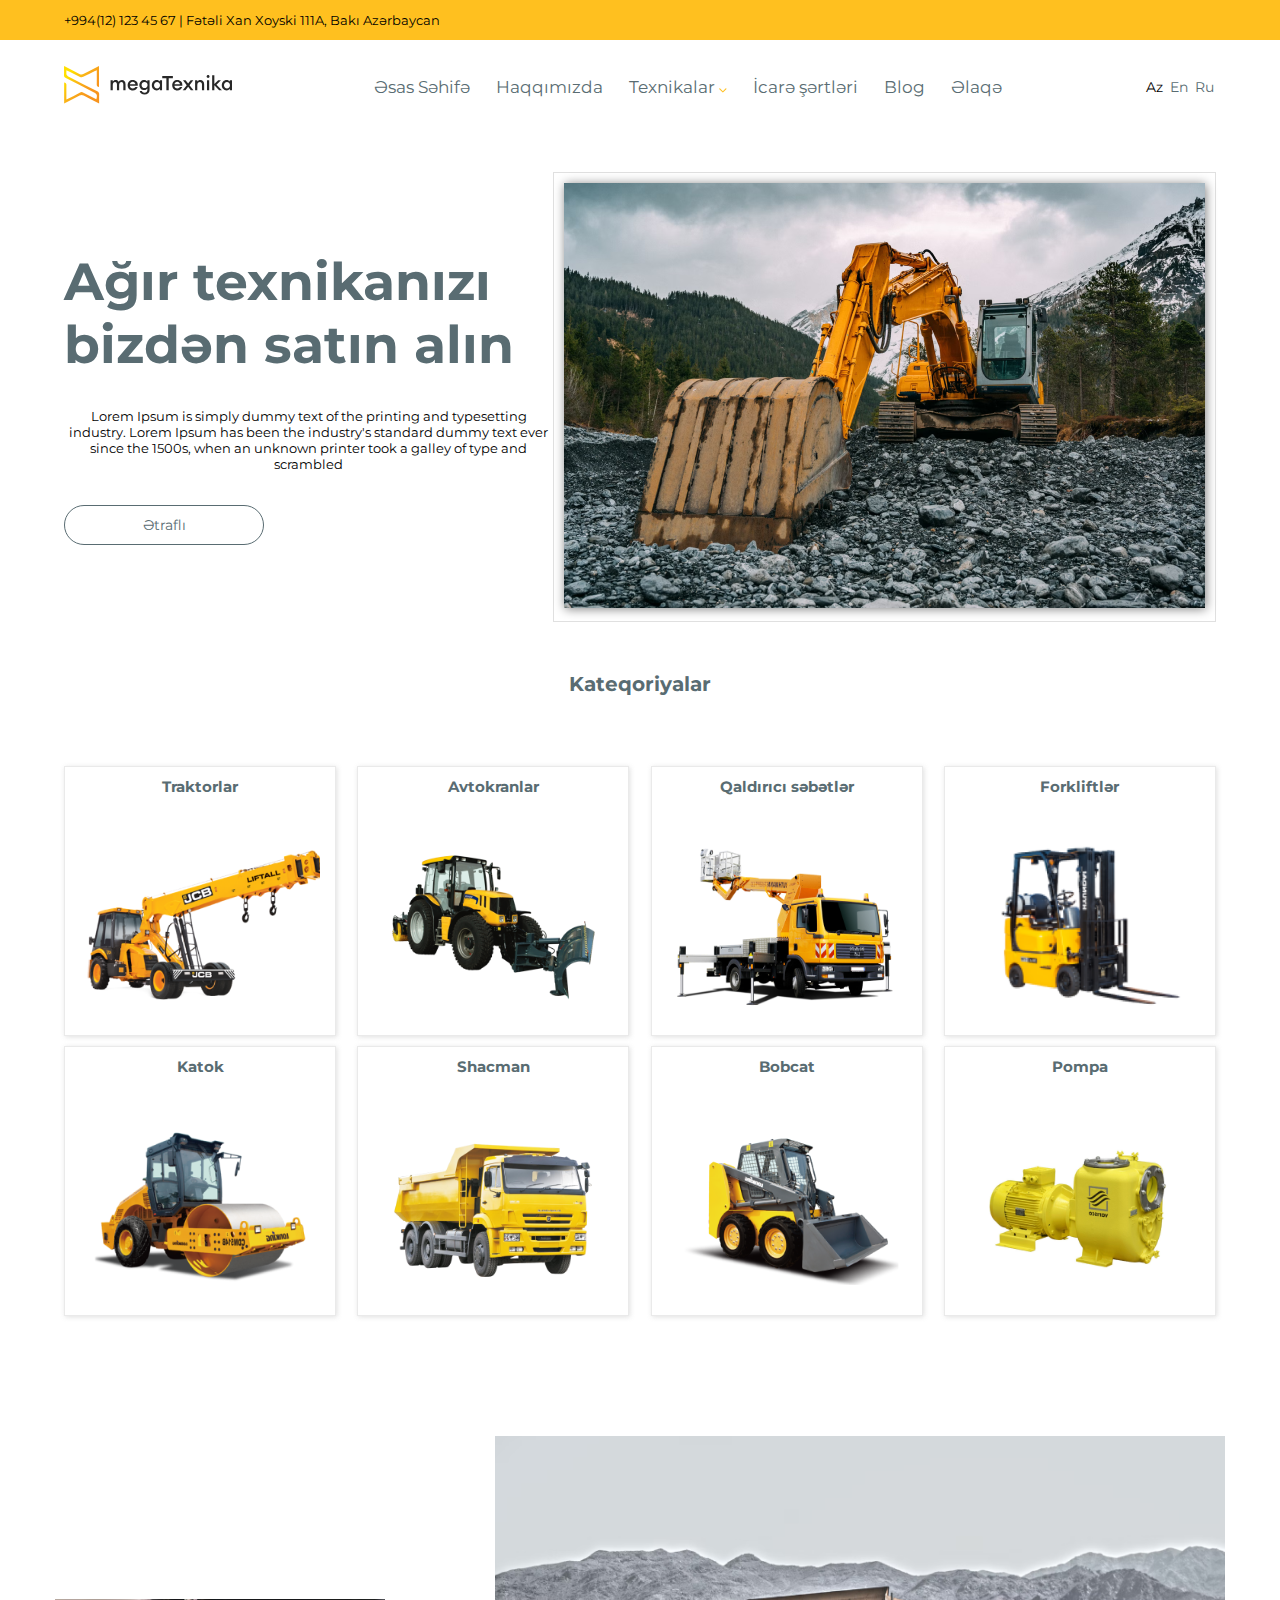
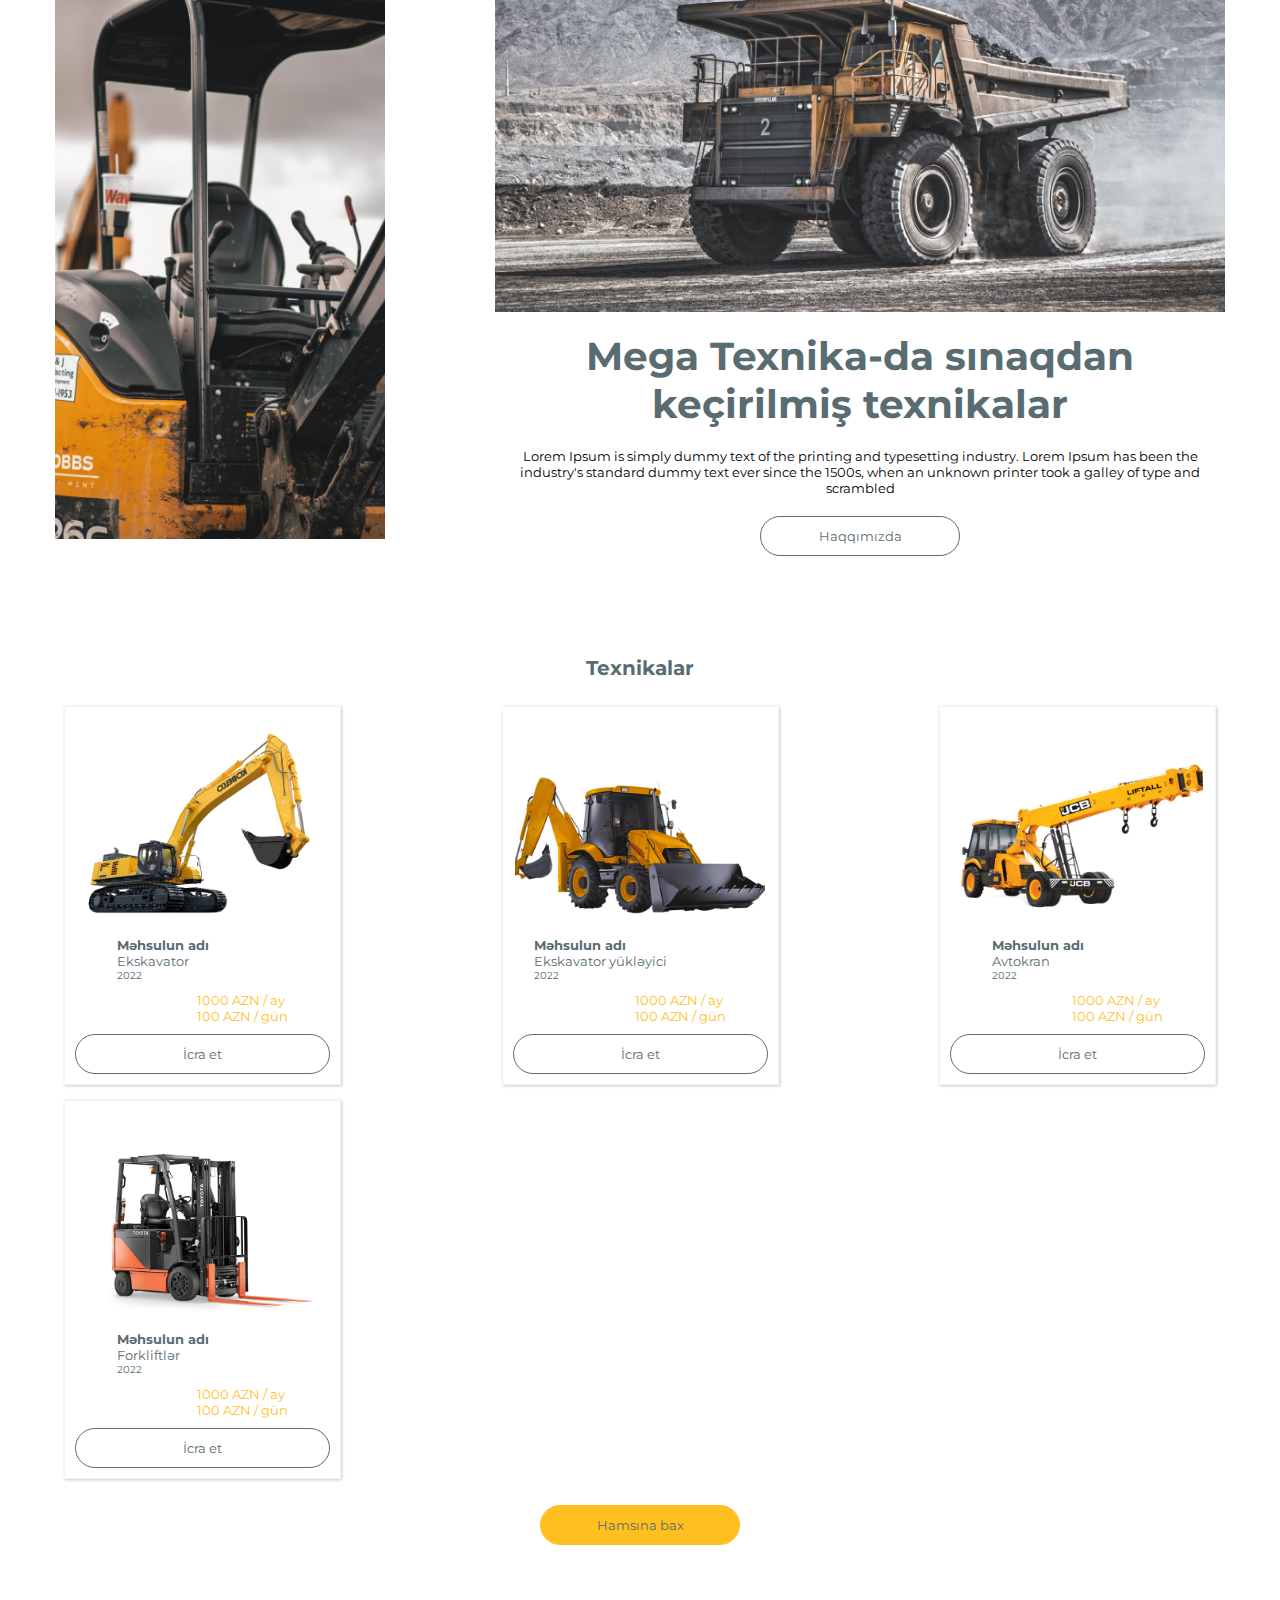
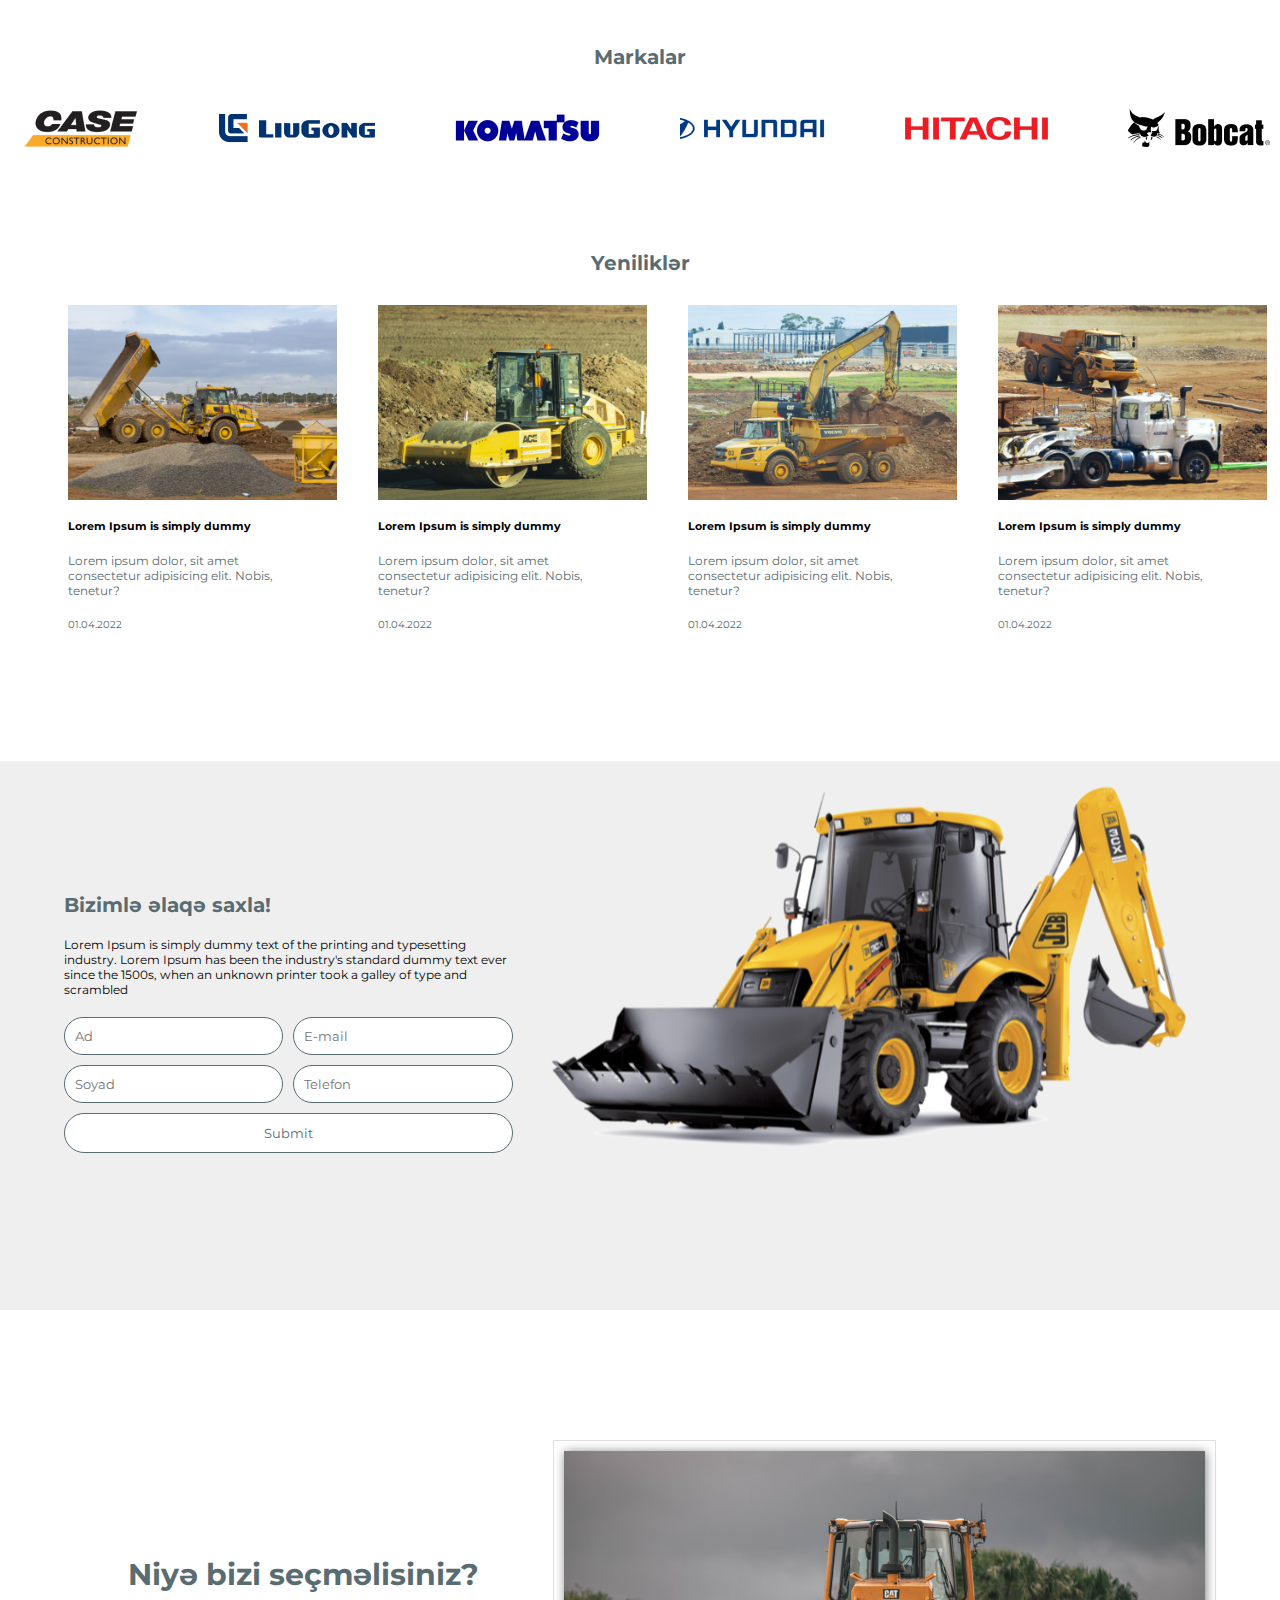
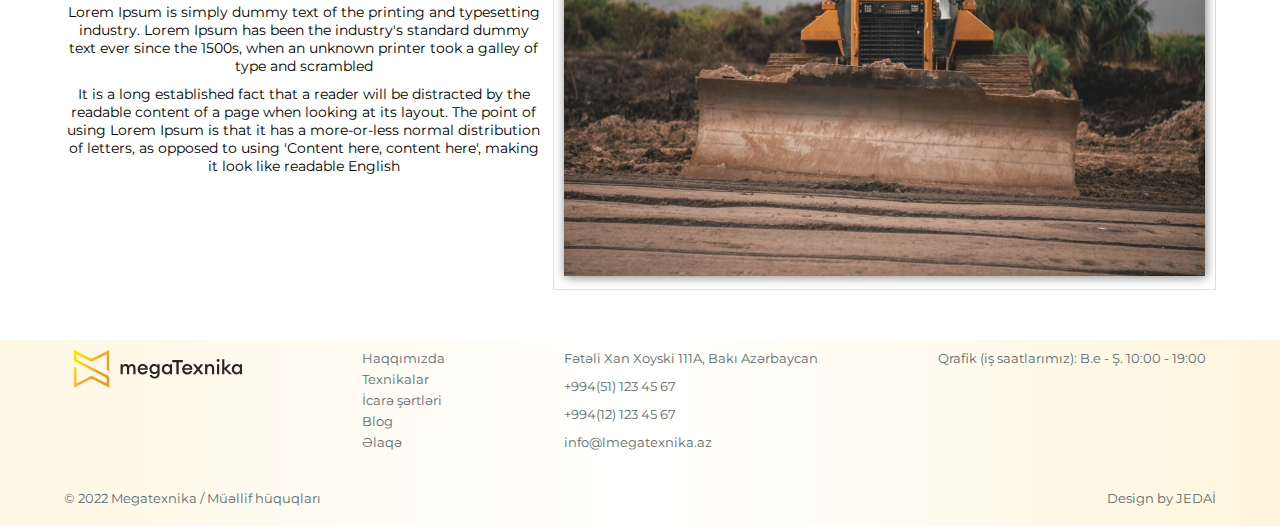
<file: index.html>
<!DOCTYPE html>
<html lang="en">
  <head>
    <meta charset="UTF-8" />
    <meta name="viewport" content="width=device-width, initial-scale=1.0" />
    <title>MegaTexnika</title>
    <link rel="stylesheet" href="./assets/css/homePage/homePage.css" />
    <link
      rel="stylesheet"
      href="https://cdnjs.cloudflare.com/ajax/libs/font-awesome/6.4.2/css/all.min.css"
      integrity="sha512-z3gLpd7yknf1YoNbCzqRKc4qyor8gaKU1qmn+CShxbuBusANI9QpRohGBreCFkKxLhei6S9CQXFEbbKuqLg0DA=="
      crossorigin="anonymous"
      referrerpolicy="no-referrer"
    />
  </head>
  <body>
    <div class="container">
          <!-- <<<<<<<<<<<<<<<<<<<header section start>>>>>>>>>>>>>>>>>>> -->
    <header>
      <div class="header">
        <div class="left-header">
          <p>+994(12) 123 45 67 | Fətəli Xan Xoyski 111A, Bakı Azərbaycan</p>
        </div>
        <div class="right-header">
          <i class="fa-brands fa-instagram"></i>
          <i class="fa-brands fa-facebook-f"></i>
          <i class="fa-brands fa-twitter"></i>
        </div>
      </div>
    </header>
    <!-- <<<<<<<<<<<<<<<<<<<header section ended>>>>>>>>>>>>>>>>>>> -->
    <!-- <<<<<<<<<<<<<<<<<<<navbar section start>>>>>>>>>>>>>>>>>>> -->
    <nav>
      <div class="left-nav">
        <img src="./assets/images/homePage/logo.svg" alt="logo" />
      </div>
      <div class="middle-nav">
        <ul>
          <li><a href="./index.html">Əsas Səhifə</a></li>
          <li><a href="./aboutUs.html">Haqqımızda</a></li>
          <li>
            <a href="./techniques.html"
              >Texnikalar
              <a href="#"
                ><img
                  src="./assets/images/homePage/arrov.svg"
                  alt="arrow-bottom" /></a
            ></a>
          </li>
          <li><a href="./rental.html">İcarə şərtləri</a></li>
          <li><a href="./blog.html">Blog</a></li>
          <li><a href="./contact.html">Əlaqə</a></li>
        </ul>
      </div>
      <div class="right-nav">
        <div class="lang">
          <a href="#"> Az</a>
          <a href="#"> En</a>
          <a href="#"> Ru</a>
        </div>
        <i class="fa-solid fa-bars fa-xl icon-menu"></i>
        <i class="fa-solid fa-language icon-lang fa-xl"></i>
      </div>
    </nav>
    <!-- <<<<<<<<<<<<<<<<<<<navbar section ended>>>>>>>>>>>>>>>>>>> -->
      <!-- <<<<<<<<<<<<<<<<<<<responsiv section start>>>>>>>>>>>>>>>>>>> -->
      <div class="response-menu">
        <div class="logo-exit">
          <img src="./assets/images/homePage/logo.svg" alt="logo">
          <i class=" fa-regular fa-circle-xmark fa-xl " id="icon-exit"></i> 
        </div>
        <ul>
          <li><a href="./index.html">Əsas Səhifə</a></li>
          <li><a href="./aboutUs.html">Haqqımızda</a></li>
          <li>
            <a href="./techniques.html"
              >Texnikalar
              <a href="#"
                ><img
                  src="./assets/images/homePage/arrov.svg"
                  alt="arrow-bottom" /></a
            ></a>
          </li>
          <li><a href="./rental.html">İcarə şərtləri</a></li>
          <li><a href="./blog.html">Blog</a></li>
          <li><a href="./contact.html">Əlaqə</a></li>
        </ul>
        <div class="lang">
          <a href="#"> Az</a>
          <a href="#"> En</a>
          <a href="#"> Ru</a>
        </div>
      </div>
      <!-- <<<<<<<<<<<<<<<<<<<responsive section ended>>>>>>>>>>>>>>>>>>> -->
    <!-- <<<<<<<<<<<<<<<<<<<main section start>>>>>>>>>>>>>>>>>>> -->
    <main>
      <section class="left-main">
        <h1>Ağır texnikanızı bizdən satın alın</h1>
        <p>
          Lorem Ipsum is simply dummy text of the printing and typesetting
          industry. Lorem Ipsum has been the industry's standard dummy text ever
          since the 1500s, when an unknown printer took a galley of type and
          scrambled
        </p>
        <button><a href="./techniques.html">Ətraflı</a></button>
      </section>
      <figure class="right-main">
        <img src="./assets/images/homePage/image 1.png" alt="main-img" />
      </figure>
    </main>
    <!-- <<<<<<<<<<<<<<<<<<<main section ended>>>>>>>>>>>>>>>>>>> -->
    <!-- <<<<<<<<<<<<<<<<<<<categories section start>>>>>>>>>>>>>>>>>>> -->
    <section class="categories">
      <h2>Kateqoriyalar</h2>
      <section class="items">
        <a href="">
          <section class="items-c">
            <h3>Traktorlar</h3>
            <img src="./assets/images/homePage/image 26.png" alt="img" />
          </section>
        </a>
        <a href="">
          <section class="items-c">
            <h3>Avtokranlar</h3>
            <img src="./assets/images/homePage/image 29.png" alt="img" />
          </section>
        </a>
        <a href="">
          <section class="items-c">
            <h3>Qaldırıcı səbətlər</h3>
            <img src="./assets/images/homePage/image 30.png" alt="img" />
          </section>
        </a>
        <a href="">
          <section class="items-c">
            <h3>Forkliftlər</h3>
            <img src="./assets/images/homePage/image 28.png" alt="img" />
          </section>
        </a>
        <a href="">
          <section class="items-c">
            <h3>Katok</h3>
            <img src="./assets/images/homePage/image 38.png" alt="img" />
          </section>
        </a>
        <a href="">
          <section class="items-c">
            <h3>Shacman</h3>
            <img src="./assets/images/homePage/image 35.png" alt="img" />
          </section>
        </a>
        <a href="">
          <section class="items-c">
            <h3>Bobcat</h3>
            <img src="./assets/images/homePage/image 36.png" alt="img" />
          </section>
        </a>
        <a href="">
          <section class="items-c">
            <h3>Pompa</h3>
            <img src="./assets/images/homePage/image 37.png" alt="img" />
          </section>
        </a>
      </section>
    </section>
    <!-- <<<<<<<<<<<<<<<<<<<categories section ended>>>>>>>>>>>>>>>>>>> -->
    <!-- <<<<<<<<<<<<<<<<<<<categories test section start>>>>>>>>>>>>>>>>>>> -->
    <section class="category-test">
      <section class="left-ct">
        <img src="./assets/images/homePage/image 7.png" alt="img-t" />
      </section>
      <section class="right-ct">
        <img src="./assets/images/homePage/image 6.png" alt="img-k" />
        <article>
          <h2>Mega Texnika-da sınaqdan keçirilmiş texnikalar</h2>
          <p>
            Lorem Ipsum is simply dummy text of the printing and typesetting
            industry. Lorem Ipsum has been the industry's standard dummy text
            ever since the 1500s, when an unknown printer took a galley of type
            and scrambled
          </p>
          <a href="">
            <button>Haqqımızda</button>
          </a>
        </article>
      </section>
    </section>
    <!-- <<<<<<<<<<<<<<<<<<<categories test section ended>>>>>>>>>>>>>>>>>>> -->
    <!-- <<<<<<<<<<<<<<<<<<<offers section ended>>>>>>>>>>>>>>>>>>> -->
    <section class="offers">
      <h2>Texnikalar</h2>
      <section class="offers-items">
        <article>
          <img src="./assets/images/homePage/image 23.png" alt="img-t" />
          <div class="text-l">
            <h4>Məhsulun adı</h4>
            <p>Ekskavator</p>
            <p>2022</p>
          </div>
          <div class="text-r">
            <p>1000 AZN / ay</p>
            <p>100 AZN / gün</p>
          </div>
          <a href="./techniquesItem.html"><button>İcra et</button></a>
        </article>
        <article>
          <img src="./assets/images/homePage/image 25.png" alt="img-t" />
          <div class="text-l">
            <h4>Məhsulun adı</h4>
            <p>Ekskavator yükləyici</p>
            <p>2022</p>
          </div>
          <div class="text-r">
            <p>1000 AZN / ay</p>
            <p>100 AZN / gün</p>
          </div>
          <a href="./techniquesItem.html"><button>İcra et</button></a>
        </article>
        <article>
          <img src="./assets/images/homePage/image 26.png" alt="img-t" />
          <div class="text-l">
            <h4>Məhsulun adı</h4>
            <p>Avtokran</p>
            <p>2022</p>
          </div>
          <div class="text-r">
            <p>1000 AZN / ay</p>
            <p>100 AZN / gün</p>
          </div>
          <a href="./techniquesItem.html"><button>İcra et</button></a>
        </article>
        <article>
          <img src="./assets/images/homePage/image 24.png" alt="img-t" />
          <div class="text-l">
            <h4>Məhsulun adı</h4>
            <p>Forkliftlər</p>
            <p>2022</p>
          </div>
          <div class="text-r">
            <p>1000 AZN / ay</p>
            <p>100 AZN / gün</p>
          </div>
          <a href="./techniquesItem.html"><button>İcra et</button></a>
        </article>
      </section>
      <section class="button">
        <a href="./techniques.html"><button>Hamsına bax</button></a>
      </section>
    </section>
    <!-- <<<<<<<<<<<<<<<<<<<offers section ended>>>>>>>>>>>>>>>>>>> -->
    <!-- <<<<<<<<<<<<<<<<<<<bands section start>>>>>>>>>>>>>>>>>>> -->
    <section class="bands">
        <h2>Markalar</h2>
        <secrion class="bands-img">
            <section class="img-link">
                <a href=""><img src="./assets/images/homePage/image 15.png" alt="hyundai"></a>
                <a href=""><img src="./assets/images/homePage/image 16.png" alt="hyundai"></a>
                <a href=""><img src="./assets/images/homePage/image 17.png" alt="hyundai"></a>
                <a href=""><img src="./assets/images/homePage/image 18.png" alt="hyundai"></a>
                <a href=""><img src="./assets/images/homePage/image 20.png" alt="hyundai"></a>
                <a href=""><img src="./assets/images/homePage/image 21.png" alt="hyundai"></a>
                <a href=""><img src="./assets/images/homePage/image 15.png" alt="hyundai"></a>
                <a href=""><img src="./assets/images/homePage/image 16.png" alt="hyundai"></a>
                <a href=""><img src="./assets/images/homePage/image 17.png" alt="hyundai"></a>
                <a href=""><img src="./assets/images/homePage/image 18.png" alt="hyundai"></a>
                <a href=""><img src="./assets/images/homePage/image 20.png" alt="hyundai"></a>
                <a href=""><img src="./assets/images/homePage/image 21.png" alt="hyundai"></a>
            </section>
        </secrion>
    </section>
    <!-- <<<<<<<<<<<<<<<<<<<bands section ended>>>>>>>>>>>>>>>>>>> -->
    <!-- <<<<<<<<<<<<<<<<<<<innovation section start>>>>>>>>>>>>>>>>>>> -->
      <section class="innovation">
        <h2>Yeniliklər</h2>
        <section class="items-inn">
          <article>
            <img src="./assets/images/homePage/Rectangle 159.png" alt="img-new">
            <h5>Lorem Ipsum is simply dummy</h5>
            <p>Lorem ipsum dolor, sit amet consectetur adipisicing elit. Nobis, tenetur?</p>
            <p>01.04.2022</p>
          </article>
          <article>
            <img src="./assets/images/homePage/Rectangle 160.png" alt="img-new">
            <h5>Lorem Ipsum is simply dummy</h5>
            <p>Lorem ipsum dolor, sit amet consectetur adipisicing elit. Nobis, tenetur?</p>
            <p>01.04.2022</p>
          </article>
          <article>
            <img src="./assets/images/homePage/Rectangle 161.png" alt="img-new">
            <h5>Lorem Ipsum is simply dummy</h5>
            <p>Lorem ipsum dolor, sit amet consectetur adipisicing elit. Nobis, tenetur?</p>
            <p>01.04.2022</p>
          </article>
          <article>
            <img src="./assets/images/homePage/Rectangle 162.png" alt="img-new">
            <h5>Lorem Ipsum is simply dummy</h5>
            <p>Lorem ipsum dolor, sit amet consectetur adipisicing elit. Nobis, tenetur?</p>
            <p>01.04.2022</p>
          </article>
        </section>
      </section>
    <!-- <<<<<<<<<<<<<<<<<<<innovation section ended>>>>>>>>>>>>>>>>>>> -->
    <!-- <<<<<<<<<<<<<<<<<<<contact section start>>>>>>>>>>>>>>>>>>> -->
      <section class="contact">
        <section class="contact-in">
          <article>
            <h2>Bizimlə əlaqə saxla!</h2>
            <p>Lorem Ipsum is simply dummy text of the printing and typesetting industry. Lorem Ipsum has been the industry's standard dummy text ever since the 1500s, when an unknown printer took a galley of type and scrambled</p>
            <form action="#">
              <div class="left-input">
                <input type="text" placeholder="Ad">
                <input type="email" placeholder="E-mail">
              </div>
              <div class="right-input">
                <input type="text" placeholder="Soyad">
                <input type="phone" placeholder="Telefon">
              </div>
              <input type="submit">
            </form>
          </article>
          <figure>
            <img src="./assets/images/homePage/image 22.svg" alt="svg">
          </figure>
        </section>
      </section>
    <!-- <<<<<<<<<<<<<<<<<<<contact section ended>>>>>>>>>>>>>>>>>>> -->
    <!-- <<<<<<<<<<<<<<<<<<<whyWe section start>>>>>>>>>>>>>>>>>>> -->
      <section class="whyWe">
        <article>
          <h2>Niyə bizi seçməlisiniz?</h2>
          <p>Lorem Ipsum is simply dummy text of the printing and typesetting industry. Lorem Ipsum has been the industry's standard dummy text ever since the 1500s, when an unknown printer took a galley of type and scrambled</p>
          <p>
            It is a long established fact that a reader will be distracted by the readable content of a page when looking at its layout. The point of using Lorem Ipsum is that it has a more-or-less normal distribution of letters, as opposed to using 'Content here, content here', making it look like readable English</p>
        </article>
        <figure>
          <img src="./assets/images/homePage/image 8.png" alt="img">
        </figure>
      </section>
    <!-- <<<<<<<<<<<<<<<<<<<whywe section ended>>>>>>>>>>>>>>>>>>> -->
    <!-- <<<<<<<<<<<<<<<<<<<footer section start>>>>>>>>>>>>>>>>>>> -->
      <footer>
        <section class="top">
          <div class="box1">
            <img src="./assets/images/homePage/logo.svg" alt="logo">
          </div>
          <div class="box2">
            <ul>
              <li><a href="./aboutUs.html">Haqqımızda</a></li>
              <li><a href="./techniques.html">Texnikalar</a></li>
              <li><a href="./rental.html">İcarə şərtləri</a></li>
              <li><a href="./blog.html">Blog</a></li>
              <li><a href="./contact.html">Əlaqə</a></li>
            </ul>
          </div>
          <div class="box3">
            <p>Fətəli Xan Xoyski 111A, Bakı Azərbaycan</p>
            <p>+994(51) 123 45 67</p>
            <p>+994(12) 123 45 67</p>
            <p>info@lmegatexnika.az</p>
          </div>
          <div class="box4">
            <p>Qrafik (iş saatlarımız): B.e - Ş. 10:00 - 19:00</p>
            <div class="icons-sosial">
              <i class="fa-brands fa-instagram"></i>
              <i class="fa-brands fa-facebook-f"></i>
              <i class="fa-brands fa-twitter"></i>
            </div>
          </div>
        </section>
        <section class="bottom">
          <p>© 2022   Megatexnika / Müəllif hüquqları</p>
          <p>Design by JEDAİ</p>
        </section>
      </footer>
       <!-- <<<<<<<<<<<<<<<<<<<footer section ended>>>>>>>>>>>>>>>>>>> -->
        <script src="./assets/js/homePage.js"></script>
    </div>
  </body>
</html>
</file>
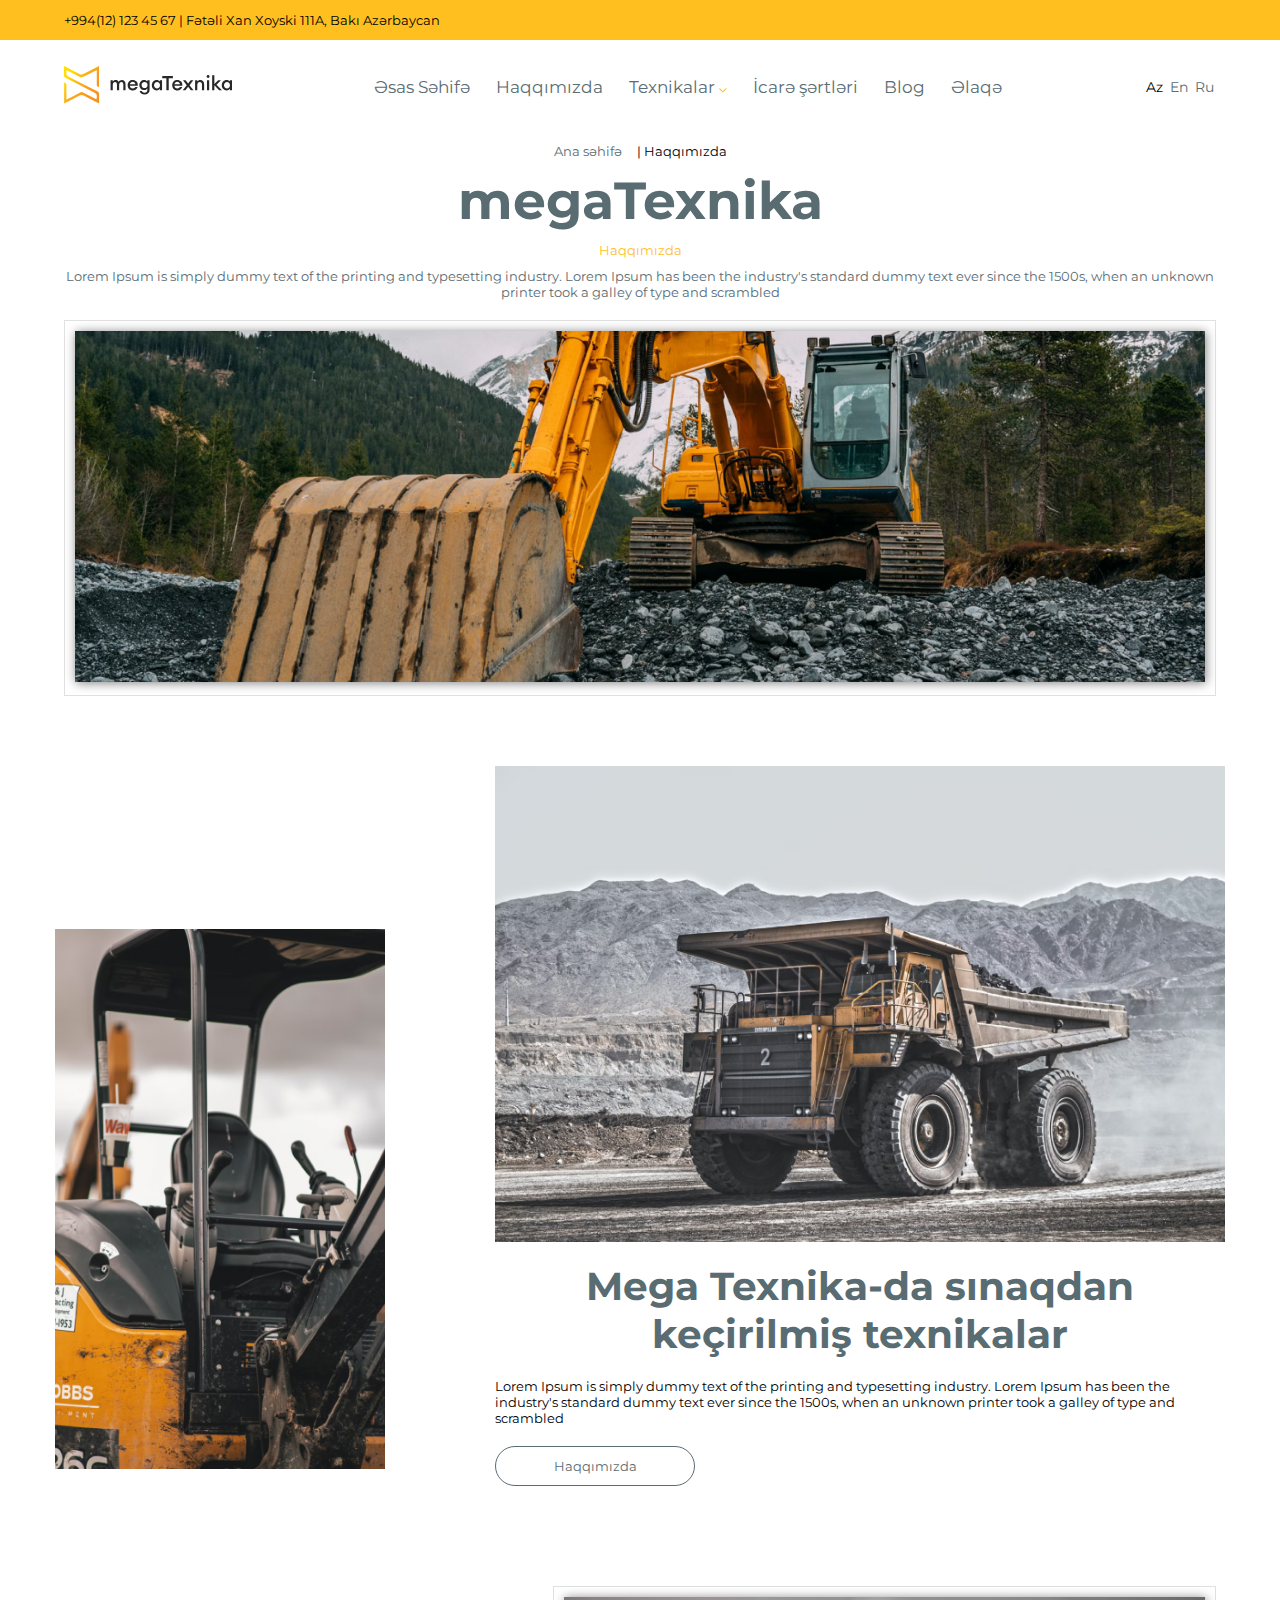
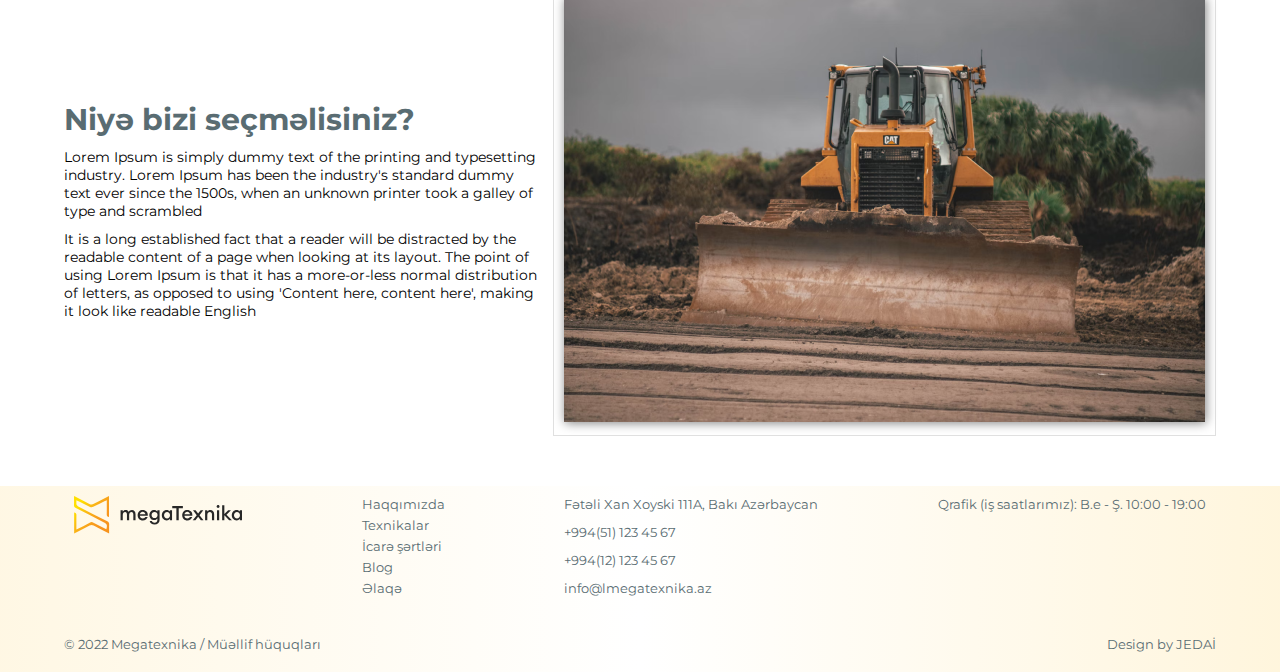
<file: aboutUs.html>
<!DOCTYPE html>
<html lang="en">
  <head>
    <meta charset="UTF-8" />
    <meta name="viewport" content="width=device-width, initial-scale=1.0" />
    <title>Haqqımızda</title>
    <link rel="stylesheet" href="./assets/css/aboutUs/aboutUs.css" />
    <link
      rel="stylesheet"
      href="https://cdnjs.cloudflare.com/ajax/libs/font-awesome/6.4.2/css/all.min.css"
      integrity="sha512-z3gLpd7yknf1YoNbCzqRKc4qyor8gaKU1qmn+CShxbuBusANI9QpRohGBreCFkKxLhei6S9CQXFEbbKuqLg0DA=="
      crossorigin="anonymous"
      referrerpolicy="no-referrer"
    />
  </head>
  <body>
    <!-- <<<<<<<<<<<<<<<<<<<header section start>>>>>>>>>>>>>>>>>>> -->
    <header>
      <div class="header">
        <div class="left-header">
          <p>+994(12) 123 45 67 | Fətəli Xan Xoyski 111A, Bakı Azərbaycan</p>
        </div>
        <div class="right-header">
          <i class="fa-brands fa-instagram"></i>
          <i class="fa-brands fa-facebook-f"></i>
          <i class="fa-brands fa-twitter"></i>
        </div>
      </div>
    </header>
    <!-- <<<<<<<<<<<<<<<<<<<header section ended>>>>>>>>>>>>>>>>>>> -->
    <!-- <<<<<<<<<<<<<<<<<<<navbar section start>>>>>>>>>>>>>>>>>>> -->
      <nav>
        <div class="left-nav">
          <img src="./assets/images/homePage/logo.svg" alt="logo" />
        </div>
        <div class="middle-nav">
          <ul>
            <li><a href="./index.html">Əsas Səhifə</a></li>
            <li><a href="./aboutUs.html">Haqqımızda</a></li>
            <li>
              <a href="./techniques.html"
                >Texnikalar
                <a href="#"
                  ><img
                    src="./assets/images/homePage/arrov.svg"
                    alt="arrow-bottom" /></a
              ></a>
            </li>
            <li><a href="./rental.html">İcarə şərtləri</a></li>
            <li><a href="./blog.html">Blog</a></li>
            <li><a href="./contact.html">Əlaqə</a></li>
          </ul>
        </div>
        <div class="right-nav">
          <div class="lang">
            <a href="#"> Az</a>
            <a href="#"> En</a>
            <a href="#"> Ru</a>
          </div>
          <i class="fa-solid fa-bars fa-xl icon-menu"></i>
          <i class="fa-solid fa-language icon-lang fa-xl"></i>
        </div>
      </nav>
      <!-- <<<<<<<<<<<<<<<<<<<navbar section ended>>>>>>>>>>>>>>>>>>> -->
              <!-- <<<<<<<<<<<<<<<<<<<responsiv section start>>>>>>>>>>>>>>>>>>> -->
                <div class="response-menu">
                  <div class="logo-exit">
                    <img src="./assets/images/homePage/logo.svg" alt="logo">
                    <i class=" fa-regular fa-circle-xmark fa-xl " id="icon-exit"></i> 
                  </div>
                  <ul>
                    <li><a href="./index.html">Əsas Səhifə</a></li>
                    <li><a href="./aboutUs.html">Haqqımızda</a></li>
                    <li>
                      <a href="./techniques.html"
                        >Texnikalar
                        <a href="#"
                          ><img
                            src="./assets/images/homePage/arrov.svg"
                            alt="arrow-bottom" /></a
                      ></a>
                    </li>
                    <li><a href="./rental.html">İcarə şərtləri</a></li>
                    <li><a href="./blog.html">Blog</a></li>
                    <li><a href="./contact.html">Əlaqə</a></li>
                  </ul>
                  <div class="lang">
                    <a href="#"> Az</a>
                    <a href="#"> En</a>
                    <a href="#"> Ru</a>
                  </div>
                </div>
      <!-- <<<<<<<<<<<<<<<<<<<responsive section ended>>>>>>>>>>>>>>>>>>> -->
      <!-- <<<<<<<<<<<<<<<<<<<aboutUs section start>>>>>>>>>>>>>>>>>>> -->
      <section class="aboutUs">
        <div class="top-about">
          <ul>
            <li><a href="./index.html">Ana səhifə </a></li>
            <li><a href="./aboutUs.html">| Haqqımızda</a></li>
          </ul>
        </div>
        <article>
          <h1>megaTexnika</h1>
          <a href="./aboutUs.html">Haqqımızda</a>
          <p>Lorem Ipsum is simply dummy text of the printing and typesetting industry. Lorem Ipsum has been the industry's standard dummy text ever since the 1500s, when an unknown printer took a galley of type and scrambled</p>
        </article>
        <div class="bottom-about">
          <img src="./assets/images/aboutUs/image 1.png" alt="about">
        </div>
      </section>
    <!-- <<<<<<<<<<<<<<<<<<<aboutUs section ended>>>>>>>>>>>>>>>>>>> -->
    <!-- <<<<<<<<<<<<<<<<<<<categories test section start>>>>>>>>>>>>>>>>>>> -->
    <section class="category-test">
      <section class="left-ct">
        <img src="./assets/images/homePage/image 7.png" alt="img-t" />
      </section>
      <section class="right-ct">
        <img src="./assets/images/homePage/image 6.png" alt="img-k" />
        <article>
          <h2>Mega Texnika-da sınaqdan keçirilmiş texnikalar</h2>
          <p>
            Lorem Ipsum is simply dummy text of the printing and typesetting
            industry. Lorem Ipsum has been the industry's standard dummy text
            ever since the 1500s, when an unknown printer took a galley of type
            and scrambled
          </p>
          <a href="">
            <button>Haqqımızda</button>
          </a>
        </article>
      </section>
    </section>
    <!-- <<<<<<<<<<<<<<<<<<<categories test section ended>>>>>>>>>>>>>>>>>>> -->
    <!-- <<<<<<<<<<<<<<<<<<<whyWe section start>>>>>>>>>>>>>>>>>>> -->
      <section class="whyWe">
        <article>
          <h2>Niyə bizi seçməlisiniz?</h2>
          <p>Lorem Ipsum is simply dummy text of the printing and typesetting industry. Lorem Ipsum has been the industry's standard dummy text ever since the 1500s, when an unknown printer took a galley of type and scrambled</p>
          <p>
            It is a long established fact that a reader will be distracted by the readable content of a page when looking at its layout. The point of using Lorem Ipsum is that it has a more-or-less normal distribution of letters, as opposed to using 'Content here, content here', making it look like readable English</p>
        </article>
        <figure>
          <img src="./assets/images/homePage/image 8.png" alt="img">
        </figure>
      </section>
    <!-- <<<<<<<<<<<<<<<<<<<whywe section ended>>>>>>>>>>>>>>>>>>> -->
    <!-- <<<<<<<<<<<<<<<<<<<footer section start>>>>>>>>>>>>>>>>>>> -->
      <footer>
        <section class="top">
          <div class="box1">
            <img src="./assets/images/homePage/logo.svg" alt="logo">
          </div>
          <div class="box2">
            <ul>
              <li><a href="./aboutUs.html">Haqqımızda</a></li>
              <li><a href="./techniques.html">Texnikalar</a></li>
              <li><a href="./rental.html">İcarə şərtləri</a></li>
              <li><a href="./blog.html">Blog</a></li>
              <li><a href="./contact.html">Əlaqə</a></li>
            </ul>
          </div>
          <div class="box3">
            <p>Fətəli Xan Xoyski 111A, Bakı Azərbaycan</p>
            <p>+994(51) 123 45 67</p>
            <p>+994(12) 123 45 67</p>
            <p>info@lmegatexnika.az</p>
          </div>
          <div class="box4">
            <p>Qrafik (iş saatlarımız): B.e - Ş. 10:00 - 19:00</p>
            <div class="icons-sosial">
              <i class="fa-brands fa-instagram"></i>
              <i class="fa-brands fa-facebook-f"></i>
              <i class="fa-brands fa-twitter"></i>
            </div>
          </div>
        </section>
        <section class="bottom">
          <p>© 2022   Megatexnika / Müəllif hüquqları</p>
          <p>Design by JEDAİ</p>
        </section>
      </footer>
    <!-- <<<<<<<<<<<<<<<<<<<footer section ended>>>>>>>>>>>>>>>>>>> -->
      <script src="./assets/js/homePage.js"></script>
    </body>
</html>
</file>
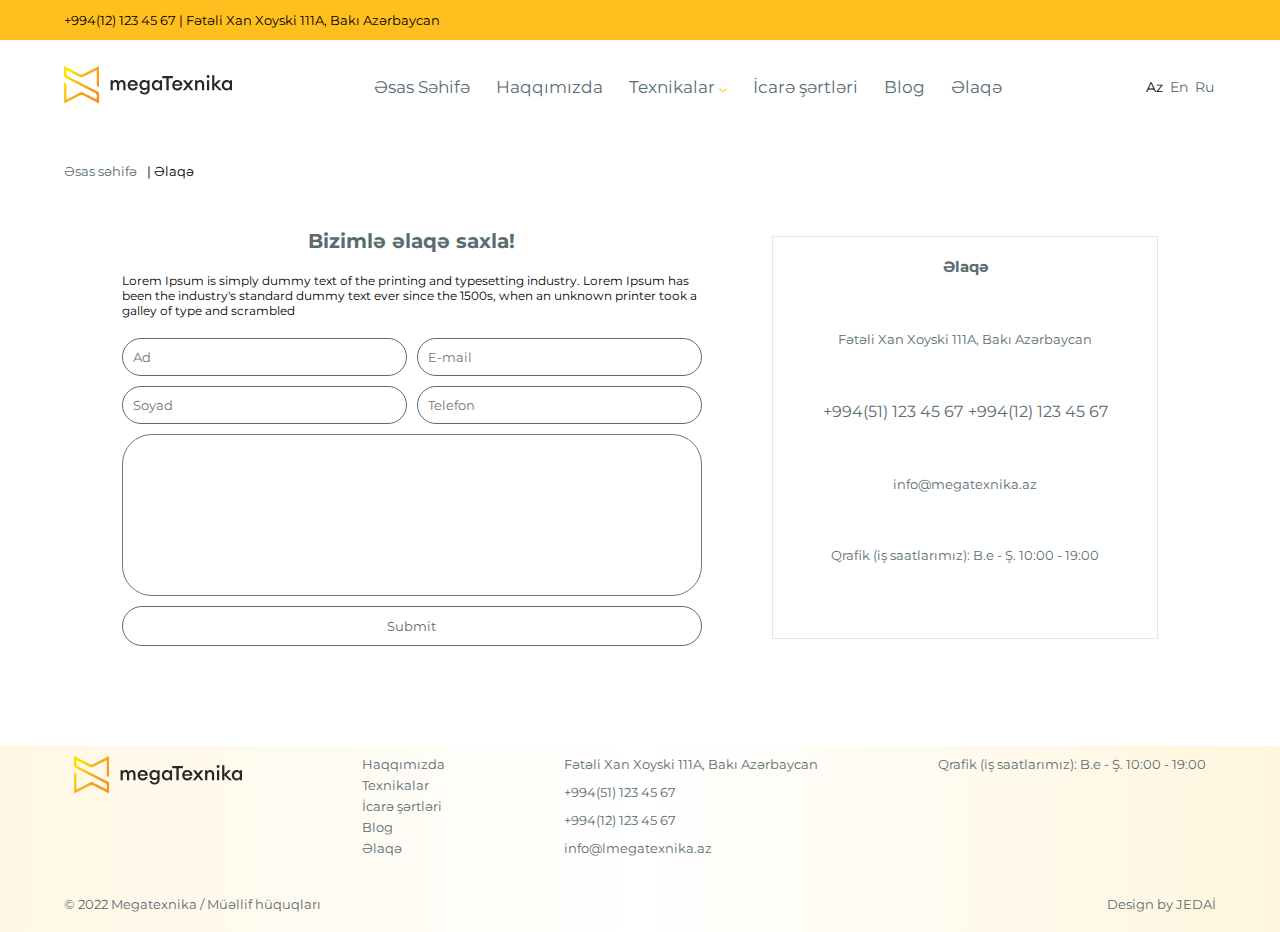
<file: contact.html>
<!DOCTYPE html>
<html lang="en">
  <head>
    <meta charset="UTF-8" />
    <meta name="viewport" content="width=device-width, initial-scale=1.0" />
    <title>MegaTexnika</title>
    <link rel="stylesheet" href="./assets/css/contact/contact.css" />
    <link
      rel="stylesheet"
      href="https://cdnjs.cloudflare.com/ajax/libs/font-awesome/6.4.2/css/all.min.css"
      integrity="sha512-z3gLpd7yknf1YoNbCzqRKc4qyor8gaKU1qmn+CShxbuBusANI9QpRohGBreCFkKxLhei6S9CQXFEbbKuqLg0DA=="
      crossorigin="anonymous"
      referrerpolicy="no-referrer"
    />
  </head>
  <body>
    <!-- <<<<<<<<<<<<<<<<<<<header section start>>>>>>>>>>>>>>>>>>> -->
    <header>
      <div class="header">
        <div class="left-header">
          <p>+994(12) 123 45 67 | Fətəli Xan Xoyski 111A, Bakı Azərbaycan</p>
        </div>
        <div class="right-header">
          <i class="fa-brands fa-instagram"></i>
          <i class="fa-brands fa-facebook-f"></i>
          <i class="fa-brands fa-twitter"></i>
        </div>
      </div>
    </header>
    <!-- <<<<<<<<<<<<<<<<<<<header section ended>>>>>>>>>>>>>>>>>>> -->
    <!-- <<<<<<<<<<<<<<<<<<<navbar section start>>>>>>>>>>>>>>>>>>> -->
      <nav>
        <div class="left-nav">
          <img src="./assets/images/homePage/logo.svg" alt="logo" />
        </div>
        <div class="middle-nav">
          <ul>
            <li><a href="./index.html">Əsas Səhifə</a></li>
            <li><a href="./aboutUs.html">Haqqımızda</a></li>
            <li>
              <a href="./techniques.html"
                >Texnikalar
                <a href="#"
                  ><img
                    src="./assets/images/homePage/arrov.svg"
                    alt="arrow-bottom" /></a
              ></a>
            </li>
            <li><a href="./rental.html">İcarə şərtləri</a></li>
            <li><a href="./blog.html">Blog</a></li>
            <li><a href="./contact.html">Əlaqə</a></li>
          </ul>
        </div>
        <div class="right-nav">
          <div class="lang">
            <a href="#"> Az</a>
            <a href="#"> En</a>
            <a href="#"> Ru</a>
          </div>
          <i class="fa-solid fa-bars fa-xl icon-menu"></i>
          <i class="fa-solid fa-language icon-lang fa-xl"></i>
        </div>
      </nav>
      <!-- <<<<<<<<<<<<<<<<<<<navbar section ended>>>>>>>>>>>>>>>>>>> -->
            <!-- <<<<<<<<<<<<<<<<<<<responsiv section start>>>>>>>>>>>>>>>>>>> -->
              <div class="response-menu">
                <div class="logo-exit">
                  <img src="./assets/images/homePage/logo.svg" alt="logo">
                  <i class=" fa-regular fa-circle-xmark fa-xl " id="icon-exit"></i> 
                </div>
                <ul>
                  <li><a href="./index.html">Əsas Səhifə</a></li>
                  <li><a href="./aboutUs.html">Haqqımızda</a></li>
                  <li>
                    <a href="./techniques.html"
                      >Texnikalar
                      <a href="#"
                        ><img
                          src="./assets/images/homePage/arrov.svg"
                          alt="arrow-bottom" /></a
                    ></a>
                  </li>
                  <li><a href="./rental.html">İcarə şərtləri</a></li>
                  <li><a href="./blog.html">Blog</a></li>
                  <li><a href="./contact.html">Əlaqə</a></li>
                </ul>
                <div class="lang">
                  <a href="#"> Az</a>
                  <a href="#"> En</a>
                  <a href="#"> Ru</a>
                </div>
              </div>
              <!-- <<<<<<<<<<<<<<<<<<<responsive section ended>>>>>>>>>>>>>>>>>>> -->
    <!-- <<<<<<<<<<<<<<<<<<<blog section start>>>>>>>>>>>>>>>>>>> -->
      <section class="contact">
        <section class="top-nav">
          <ul>
            <li><a href="./index.html">Əsas səhifə</a></li>
            <li><a href="./rental.html">| Əlaqə</a></li>
          </ul>
        </section>
        <section class="contact-in">
          <article>
            <h2>Bizimlə əlaqə saxla!</h2>
            <p>Lorem Ipsum is simply dummy text of the printing and typesetting industry. Lorem Ipsum has been the industry's standard dummy text ever since the 1500s, when an unknown printer took a galley of type and scrambled</p>
            <form action="#">
              <div class="left-input">
                <input type="text" placeholder="Ad">
                <input type="email" placeholder="E-mail">
              </div>
              <div class="right-input">
                <input type="text" placeholder="Soyad">
                <input type="phone" placeholder="Telefon">
              </div>
              <textarea name="text" id="" cols="30" rows="10"></textarea>
              <input type="submit">
            </form>
          </article>
          <section class="cont-info">
            <div class="cards-info">
              <h3>Əlaqə</h3>
              <p>Fətəli Xan Xoyski 111A, Bakı Azərbaycan</p>
              <div class="number">
                <p>+994(51) 123 45 67</p>
                <p>+994(12) 123 45 67</p>
              </div>
              <p>info@megatexnika.az</p>
              <p>Qrafik (iş saatlarımız): B.e - Ş. 10:00 - 19:00</p>
              <div class="icons-sosial">
                <i class="fa-brands fa-instagram"></i>
                <i class="fa-brands fa-facebook-f"></i>
                <i class="fa-brands fa-twitter"></i>
              </div>
            </div>
          </section>
        </section>
      </section>
    <!-- <<<<<<<<<<<<<<<<<<<rental section ended>>>>>>>>>>>>>>>>>>> -->
    
    <!-- <<<<<<<<<<<<<<<<<<<footer section start>>>>>>>>>>>>>>>>>>> -->
      <footer>
        <section class="top">
          <div class="box1">
            <img src="./assets/images/homePage/logo.svg" alt="logo">
          </div>
          <div class="box2">
            <ul>
              <li><a href="./aboutUs.html">Haqqımızda</a></li>
              <li><a href="./techniques.html">Texnikalar</a></li>
              <li><a href="./rental.html">İcarə şərtləri</a></li>
              <li><a href="./blog.html">Blog</a></li>
              <li><a href="./contact.html">Əlaqə</a></li>
            </ul>
          </div>
          <div class="box3">
            <p>Fətəli Xan Xoyski 111A, Bakı Azərbaycan</p>
            <p>+994(51) 123 45 67</p>
            <p>+994(12) 123 45 67</p>
            <p>info@lmegatexnika.az</p>
          </div>
          <div class="box4">
            <p>Qrafik (iş saatlarımız): B.e - Ş. 10:00 - 19:00</p>
            <div class="icons-sosial">
              <i class="fa-brands fa-instagram"></i>
              <i class="fa-brands fa-facebook-f"></i>
              <i class="fa-brands fa-twitter"></i>
            </div>
          </div>
        </section>
        <section class="bottom">
          <p>© 2022   Megatexnika / Müəllif hüquqları</p>
          <p>Design by JEDAİ</p>
        </section>
      </footer>
    <!-- <<<<<<<<<<<<<<<<<<<footer section ended>>>>>>>>>>>>>>>>>>> -->
      <script src="./assets/js/homePage.js"></script>
  </body>
</html>
</file>
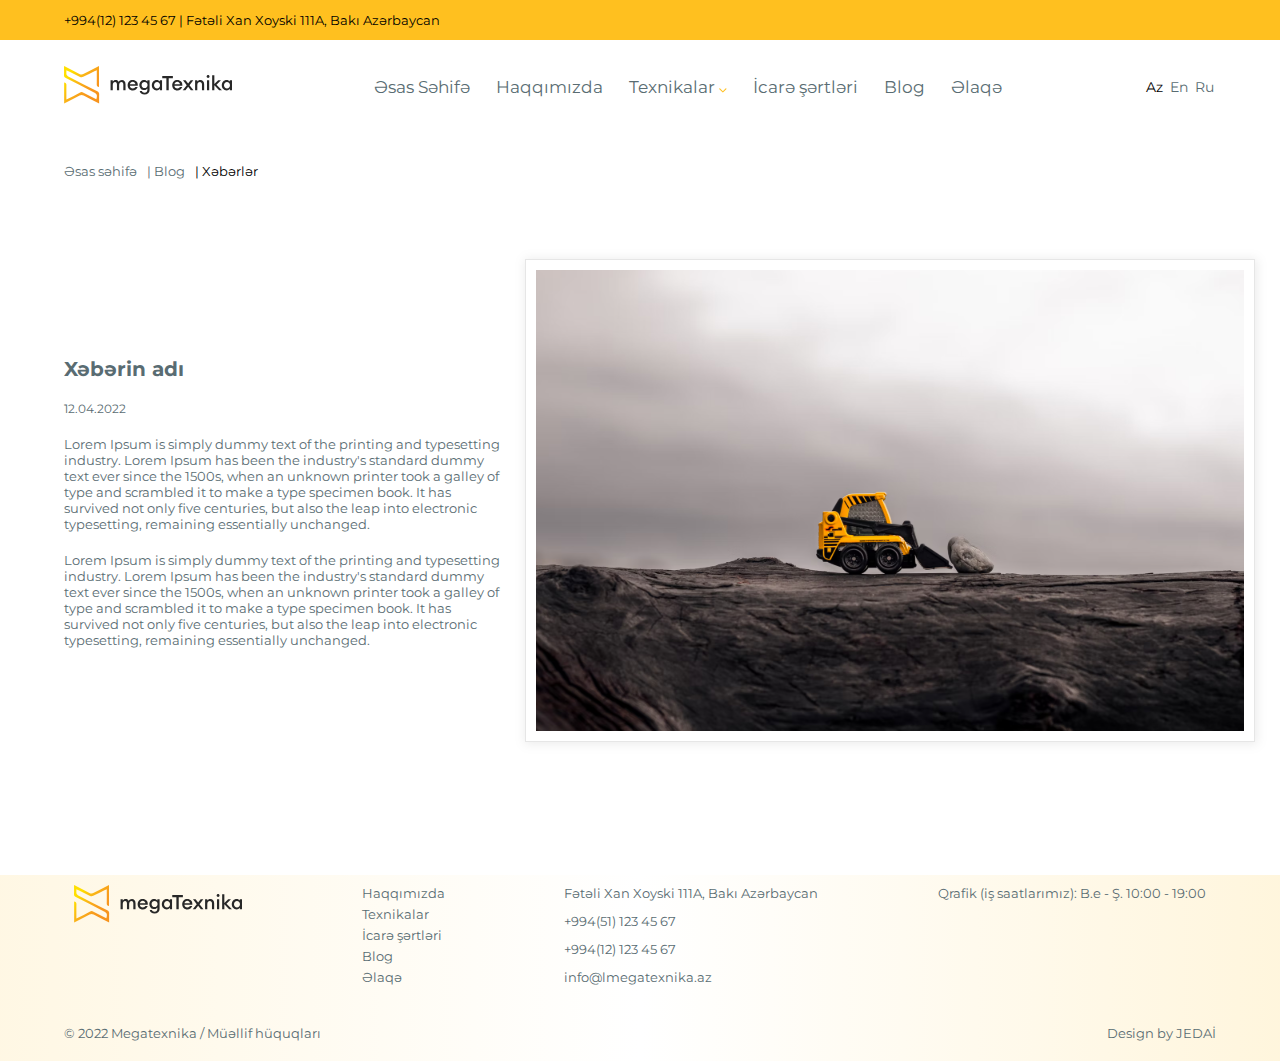
<file: news.html>
<!DOCTYPE html>
<html lang="en">
  <head>
    <meta charset="UTF-8" />
    <meta name="viewport" content="width=device-width, initial-scale=1.0" />
    <title>MegaTexnika</title>
    <link rel="stylesheet" href="./assets/css/news/news.css" />
    <link
      rel="stylesheet"
      href="https://cdnjs.cloudflare.com/ajax/libs/font-awesome/6.4.2/css/all.min.css"
      integrity="sha512-z3gLpd7yknf1YoNbCzqRKc4qyor8gaKU1qmn+CShxbuBusANI9QpRohGBreCFkKxLhei6S9CQXFEbbKuqLg0DA=="
      crossorigin="anonymous"
      referrerpolicy="no-referrer"
    />
  </head>
  <body>
    <!-- <<<<<<<<<<<<<<<<<<<header section start>>>>>>>>>>>>>>>>>>> -->
    <header>
      <div class="header">
        <div class="left-header">
          <p>+994(12) 123 45 67 | Fətəli Xan Xoyski 111A, Bakı Azərbaycan</p>
        </div>
        <div class="right-header">
          <i class="fa-brands fa-instagram"></i>
          <i class="fa-brands fa-facebook-f"></i>
          <i class="fa-brands fa-twitter"></i>
        </div>
      </div>
    </header>
    <!-- <<<<<<<<<<<<<<<<<<<header section ended>>>>>>>>>>>>>>>>>>> -->
    <!-- <<<<<<<<<<<<<<<<<<<navbar section start>>>>>>>>>>>>>>>>>>> -->
      <nav>
        <div class="left-nav">
          <img src="./assets/images/homePage/logo.svg" alt="logo" />
        </div>
        <div class="middle-nav">
          <ul>
            <li><a href="./index.html">Əsas Səhifə</a></li>
            <li><a href="./aboutUs.html">Haqqımızda</a></li>
            <li>
              <a href="./techniques.html"
                >Texnikalar
                <a href="#"
                  ><img
                    src="./assets/images/homePage/arrov.svg"
                    alt="arrow-bottom" /></a
              ></a>
            </li>
            <li><a href="./rental.html">İcarə şərtləri</a></li>
            <li><a href="./blog.html">Blog</a></li>
            <li><a href="./contact.html">Əlaqə</a></li>
          </ul>
        </div>
        <div class="right-nav">
          <div class="lang">
            <a href="#"> Az</a>
            <a href="#"> En</a>
            <a href="#"> Ru</a>
          </div>
          <i class="fa-solid fa-bars fa-xl icon-menu"></i>
          <i class="fa-solid fa-language icon-lang fa-xl"></i>
        </div>
      </nav>
      <!-- <<<<<<<<<<<<<<<<<<<navbar section ended>>>>>>>>>>>>>>>>>>> -->
            <!-- <<<<<<<<<<<<<<<<<<<responsiv section start>>>>>>>>>>>>>>>>>>> -->
              <div class="response-menu">
                <div class="logo-exit">
                  <img src="./assets/images/homePage/logo.svg" alt="logo">
                  <i class=" fa-regular fa-circle-xmark fa-xl " id="icon-exit"></i> 
                </div>
                <ul>
                  <li><a href="./index.html">Əsas Səhifə</a></li>
                  <li><a href="./aboutUs.html">Haqqımızda</a></li>
                  <li>
                    <a href="./techniques.html"
                      >Texnikalar
                      <a href="#"
                        ><img
                          src="./assets/images/homePage/arrov.svg"
                          alt="arrow-bottom" /></a
                    ></a>
                  </li>
                  <li><a href="./rental.html">İcarə şərtləri</a></li>
                  <li><a href="./blog.html">Blog</a></li>
                  <li><a href="./contact.html">Əlaqə</a></li>
                </ul>
                <div class="lang">
                  <a href="#"> Az</a>
                  <a href="#"> En</a>
                  <a href="#"> Ru</a>
                </div>
              </div>
              <!-- <<<<<<<<<<<<<<<<<<<responsive section ended>>>>>>>>>>>>>>>>>>> -->

    <!-- <<<<<<<<<<<<<<<<<<<blog section start>>>>>>>>>>>>>>>>>>> -->
      <section class="news">
        <section class="top-nav">
          <ul>
            <li><a href="./index.html">Əsas səhifə</a></li>
            <li><a href="./rental.html">| Blog</a></li>
            <li><a href="./rental.html">| Xəbərlər</a></li>
          </ul>
        </section>
        <main>
          <div class="left-m">
            <h2>Xəbərin adı</h2>
            <p>12.04.2022</p>
            <p>Lorem Ipsum is simply dummy text of the printing and typesetting industry. Lorem Ipsum has been the industry's standard dummy text ever since the 1500s, when an unknown printer took a galley of type and scrambled it to make a type specimen book. It has survived not only five centuries, but also the leap into electronic typesetting, remaining essentially unchanged. </p>
            <p>Lorem Ipsum is simply dummy text of the printing and typesetting industry. Lorem Ipsum has been the industry's standard dummy text ever since the 1500s, when an unknown printer took a galley of type and scrambled it to make a type specimen book. It has survived not only five centuries, but also the leap into electronic typesetting, remaining essentially unchanged. </p>
          </div>
          <div class="right-m">
            <img src="./assets/images/blog/image 6.svg" alt="svg">
          </div>
        </main>
      </section>
    <!-- <<<<<<<<<<<<<<<<<<<rental section ended>>>>>>>>>>>>>>>>>>> -->
    
    <!-- <<<<<<<<<<<<<<<<<<<footer section start>>>>>>>>>>>>>>>>>>> -->
      <footer>
        <section class="top">
          <div class="box1">
            <img src="./assets/images/homePage/logo.svg" alt="logo">
          </div>
          <div class="box2">
            <ul>
              <li><a href="./aboutUs.html">Haqqımızda</a></li>
              <li><a href="./techniques.html">Texnikalar</a></li>
              <li><a href="./rental.html">İcarə şərtləri</a></li>
              <li><a href="./blog.html">Blog</a></li>
              <li><a href="./contact.html">Əlaqə</a></li>
            </ul>
          </div>
          <div class="box3">
            <p>Fətəli Xan Xoyski 111A, Bakı Azərbaycan</p>
            <p>+994(51) 123 45 67</p>
            <p>+994(12) 123 45 67</p>
            <p>info@lmegatexnika.az</p>
          </div>
          <div class="box4">
            <p>Qrafik (iş saatlarımız): B.e - Ş. 10:00 - 19:00</p>
            <div class="icons-sosial">
              <i class="fa-brands fa-instagram"></i>
              <i class="fa-brands fa-facebook-f"></i>
              <i class="fa-brands fa-twitter"></i>
            </div>
          </div>
        </section>
        <section class="bottom">
          <p>© 2022   Megatexnika / Müəllif hüquqları</p>
          <p>Design by JEDAİ</p>
        </section>
      </footer>
    <!-- <<<<<<<<<<<<<<<<<<<footer section ended>>>>>>>>>>>>>>>>>>> -->
      <script src="./assets/js/homePage.js"></script>
  </body>
</html>
</file>
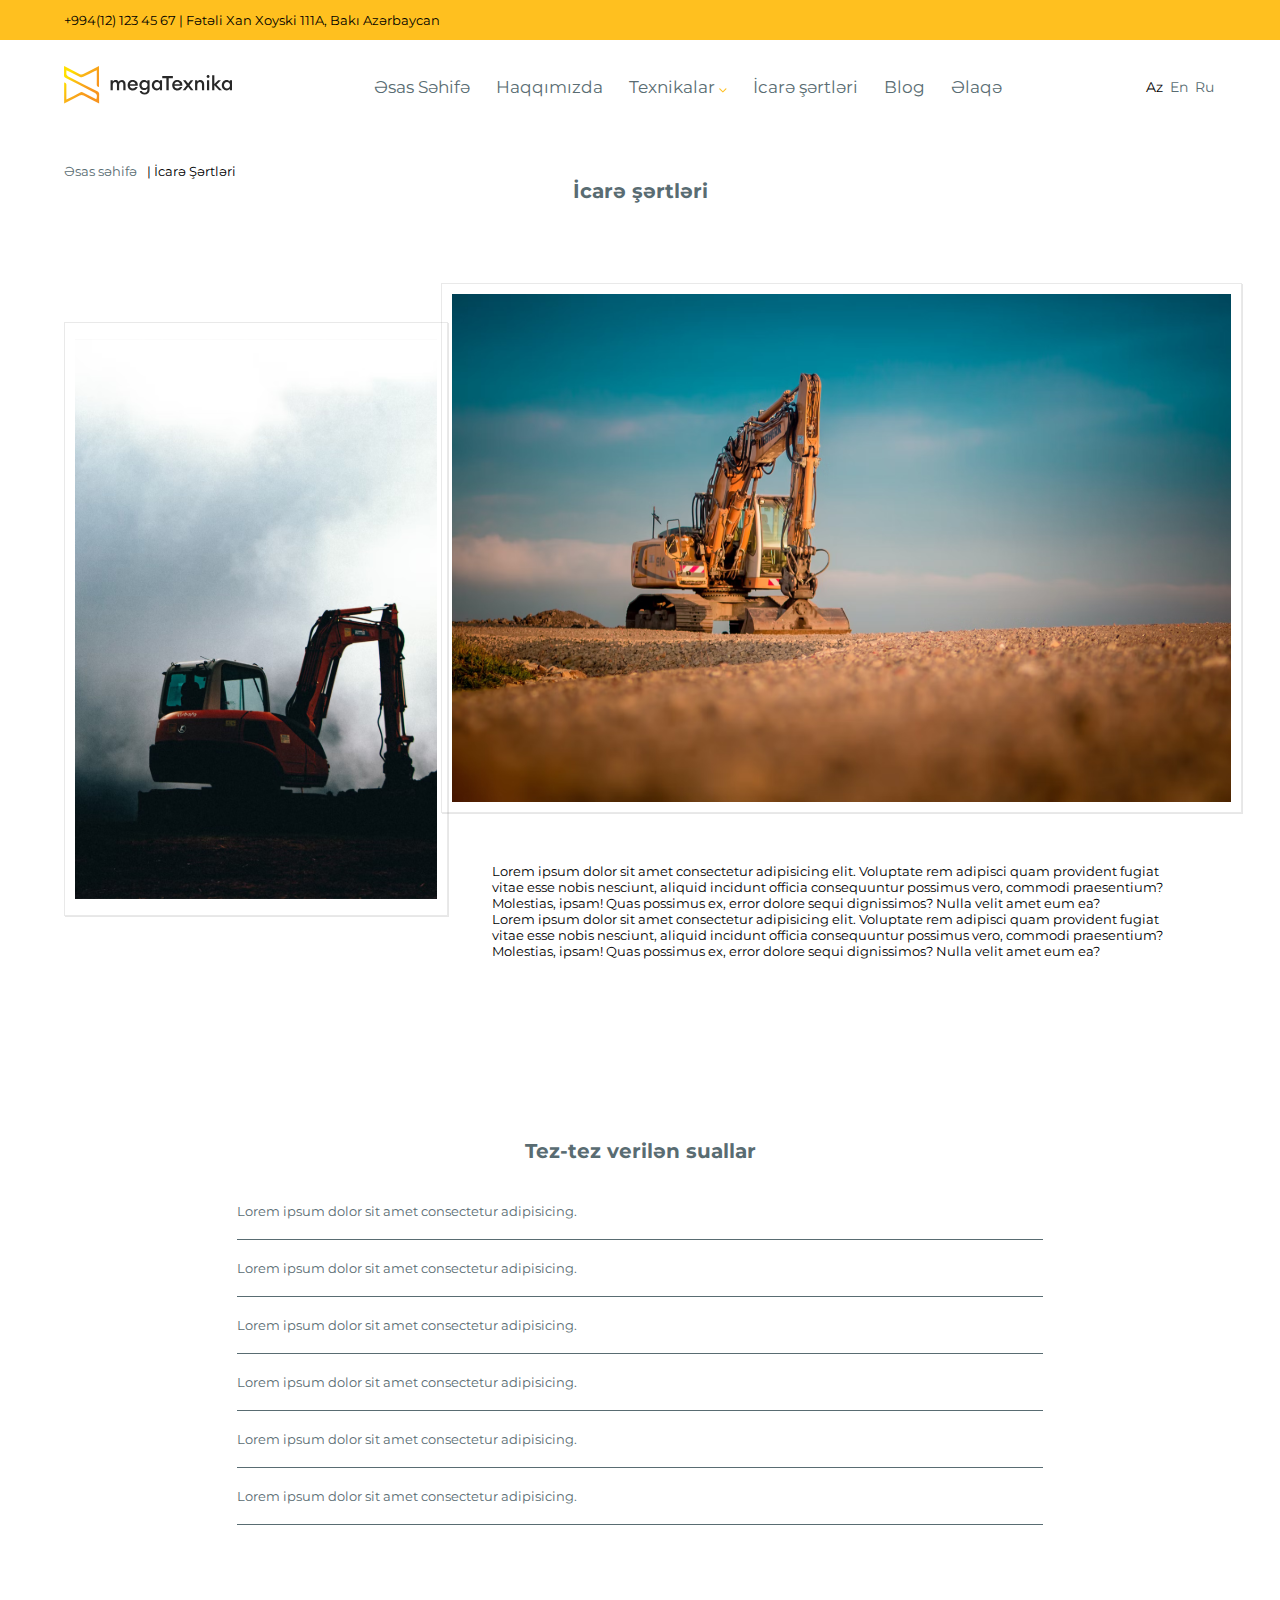
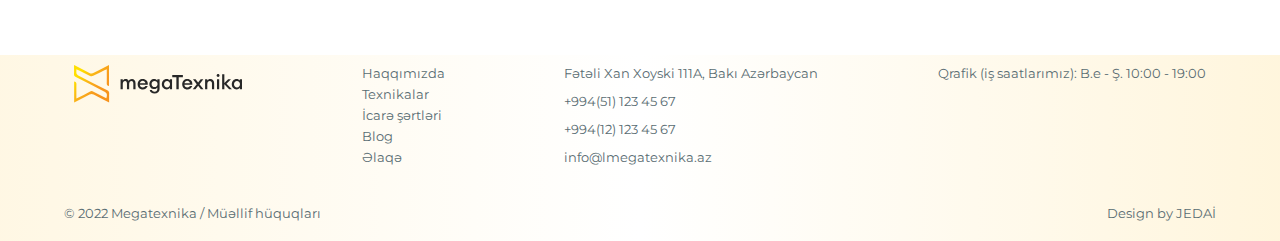
<file: rental.html>
<!DOCTYPE html>
<html lang="en">
  <head>
    <meta charset="UTF-8" />
    <meta name="viewport" content="width=device-width, initial-scale=1.0" />
    <title>MegaTexnika</title>
    <link rel="stylesheet" href="./assets/css/rental/rental.css" />
    <link
      rel="stylesheet"
      href="https://cdnjs.cloudflare.com/ajax/libs/font-awesome/6.4.2/css/all.min.css"
      integrity="sha512-z3gLpd7yknf1YoNbCzqRKc4qyor8gaKU1qmn+CShxbuBusANI9QpRohGBreCFkKxLhei6S9CQXFEbbKuqLg0DA=="
      crossorigin="anonymous"
      referrerpolicy="no-referrer"
    />
  </head>
  <body>
    <!-- <<<<<<<<<<<<<<<<<<<header section start>>>>>>>>>>>>>>>>>>> -->
    <header>
      <div class="header">
        <div class="left-header">
          <p>+994(12) 123 45 67 | Fətəli Xan Xoyski 111A, Bakı Azərbaycan</p>
        </div>
        <div class="right-header">
          <i class="fa-brands fa-instagram"></i>
          <i class="fa-brands fa-facebook-f"></i>
          <i class="fa-brands fa-twitter"></i>
        </div>
      </div>
    </header>
    <!-- <<<<<<<<<<<<<<<<<<<header section ended>>>>>>>>>>>>>>>>>>> -->
    <!-- <<<<<<<<<<<<<<<<<<<navbar section start>>>>>>>>>>>>>>>>>>> -->
      <nav>
        <div class="left-nav">
          <img src="./assets/images/homePage/logo.svg" alt="logo" />
        </div>
        <div class="middle-nav">
          <ul>
            <li><a href="./index.html">Əsas Səhifə</a></li>
            <li><a href="./aboutUs.html">Haqqımızda</a></li>
            <li>
              <a href="./techniques.html"
                >Texnikalar
                <a href="#"
                  ><img
                    src="./assets/images/homePage/arrov.svg"
                    alt="arrow-bottom" /></a
              ></a>
            </li>
            <li><a href="./rental.html">İcarə şərtləri</a></li>
            <li><a href="./blog.html">Blog</a></li>
            <li><a href="./contact.html">Əlaqə</a></li>
          </ul>
        </div>
        <div class="right-nav">
          <div class="lang">
            <a href="#"> Az</a>
            <a href="#"> En</a>
            <a href="#"> Ru</a>
          </div>
          <i class="fa-solid fa-bars fa-xl icon-menu"></i>
          <i class="fa-solid fa-language icon-lang fa-xl"></i>
        </div>
      </nav>
      <!-- <<<<<<<<<<<<<<<<<<<navbar section ended>>>>>>>>>>>>>>>>>>> -->
            <!-- <<<<<<<<<<<<<<<<<<<responsiv section start>>>>>>>>>>>>>>>>>>> -->
              <div class="response-menu">
                <div class="logo-exit">
                  <img src="./assets/images/homePage/logo.svg" alt="logo">
                  <i class=" fa-regular fa-circle-xmark fa-xl " id="icon-exit"></i> 
                </div>
                <ul>
                  <li><a href="./index.html">Əsas Səhifə</a></li>
                  <li><a href="./aboutUs.html">Haqqımızda</a></li>
                  <li>
                    <a href="./techniques.html"
                      >Texnikalar
                      <a href="#"
                        ><img
                          src="./assets/images/homePage/arrov.svg"
                          alt="arrow-bottom" /></a
                    ></a>
                  </li>
                  <li><a href="./rental.html">İcarə şərtləri</a></li>
                  <li><a href="./blog.html">Blog</a></li>
                  <li><a href="./contact.html">Əlaqə</a></li>
                </ul>
                <div class="lang">
                  <a href="#"> Az</a>
                  <a href="#"> En</a>
                  <a href="#"> Ru</a>
                </div>
              </div>
              <!-- <<<<<<<<<<<<<<<<<<<responsive section ended>>>>>>>>>>>>>>>>>>> -->

    <!-- <<<<<<<<<<<<<<<<<<<rental section start>>>>>>>>>>>>>>>>>>> -->
      <section class="rental">
        <section class="top-nav">
          <ul>
            <li><a href="./index.html">Əsas səhifə</a></li>
            <li><a href="./rental.html">| İcarə Şərtləri</a></li>
          </ul>
        </section>
        <h2>İcarə şərtləri</h2>
        <section class="rental-info">
          <article class="left">
            <img src="./assets/images/rental/image 7.svg" alt="img">
          </article>
          <article class="right">
            <img src="./assets/images/rental/image 6.svg" alt="img">
            <div class="text">
              <p>Lorem ipsum dolor sit amet consectetur adipisicing elit. Voluptate rem adipisci quam provident fugiat vitae esse nobis nesciunt, aliquid incidunt officia consequuntur possimus vero, commodi praesentium? Molestias, ipsam! Quas possimus ex, error dolore sequi dignissimos? Nulla velit amet eum ea?</p>
            <p>Lorem ipsum dolor sit amet consectetur adipisicing elit. Voluptate rem adipisci quam provident fugiat vitae esse nobis nesciunt, aliquid incidunt officia consequuntur possimus vero, commodi praesentium? Molestias, ipsam! Quas possimus ex, error dolore sequi dignissimos? Nulla velit amet eum ea?</p>
            </div>
          </article>
        </section>
        <section class="question">
          <h2>Tez-tez verilən suallar</h2>
          <div class="questions">
            <p>Lorem ipsum dolor sit amet consectetur adipisicing.</p>
            <a href="">
              <i class="fa-solid fa-plus"></i>
            </a>
          </div>
          <div class="questions">
            <p>Lorem ipsum dolor sit amet consectetur adipisicing.</p>
            <a href="">
              <i class="fa-solid fa-plus"></i>
            </a>
          </div>
          <div class="questions">
            <p>Lorem ipsum dolor sit amet consectetur adipisicing.</p>
            <a href="">
              <i class="fa-solid fa-plus"></i>
            </a>
          </div>
          <div class="questions">
            <p>Lorem ipsum dolor sit amet consectetur adipisicing.</p>
            <a href="">
              <i class="fa-solid fa-plus"></i>
            </a>
          </div>
          <div class="questions">
            <p>Lorem ipsum dolor sit amet consectetur adipisicing.</p>
            <a href="">
              <i class="fa-solid fa-plus"></i>
            </a>
          </div>
          <div class="questions">
            <p>Lorem ipsum dolor sit amet consectetur adipisicing.</p>
            <a href="">
              <i class="fa-solid fa-plus"></i>
            </a>
          </div>
        </section>
      </section>
    <!-- <<<<<<<<<<<<<<<<<<<rental section ended>>>>>>>>>>>>>>>>>>> -->
    
    <!-- <<<<<<<<<<<<<<<<<<<footer section start>>>>>>>>>>>>>>>>>>> -->
      <footer>
        <section class="top">
          <div class="box1">
            <img src="./assets/images/homePage/logo.svg" alt="logo">
          </div>
          <div class="box2">
            <ul>
              <li><a href="./aboutUs.html">Haqqımızda</a></li>
              <li><a href="./techniques.html">Texnikalar</a></li>
              <li><a href="./rental.html">İcarə şərtləri</a></li>
              <li><a href="./blog.html">Blog</a></li>
              <li><a href="./contact.html">Əlaqə</a></li>
            </ul>
          </div>
          <div class="box3">
            <p>Fətəli Xan Xoyski 111A, Bakı Azərbaycan</p>
            <p>+994(51) 123 45 67</p>
            <p>+994(12) 123 45 67</p>
            <p>info@lmegatexnika.az</p>
          </div>
          <div class="box4">
            <p>Qrafik (iş saatlarımız): B.e - Ş. 10:00 - 19:00</p>
            <div class="icons-sosial">
              <i class="fa-brands fa-instagram"></i>
              <i class="fa-brands fa-facebook-f"></i>
              <i class="fa-brands fa-twitter"></i>
            </div>
          </div>
        </section>
        <section class="bottom">
          <p>© 2022   Megatexnika / Müəllif hüquqları</p>
          <p>Design by JEDAİ</p>
        </section>
      </footer>
    <!-- <<<<<<<<<<<<<<<<<<<footer section ended>>>>>>>>>>>>>>>>>>> -->
      <script src="./assets/js/homePage.js"></script>
  </body>
</html>
</file>
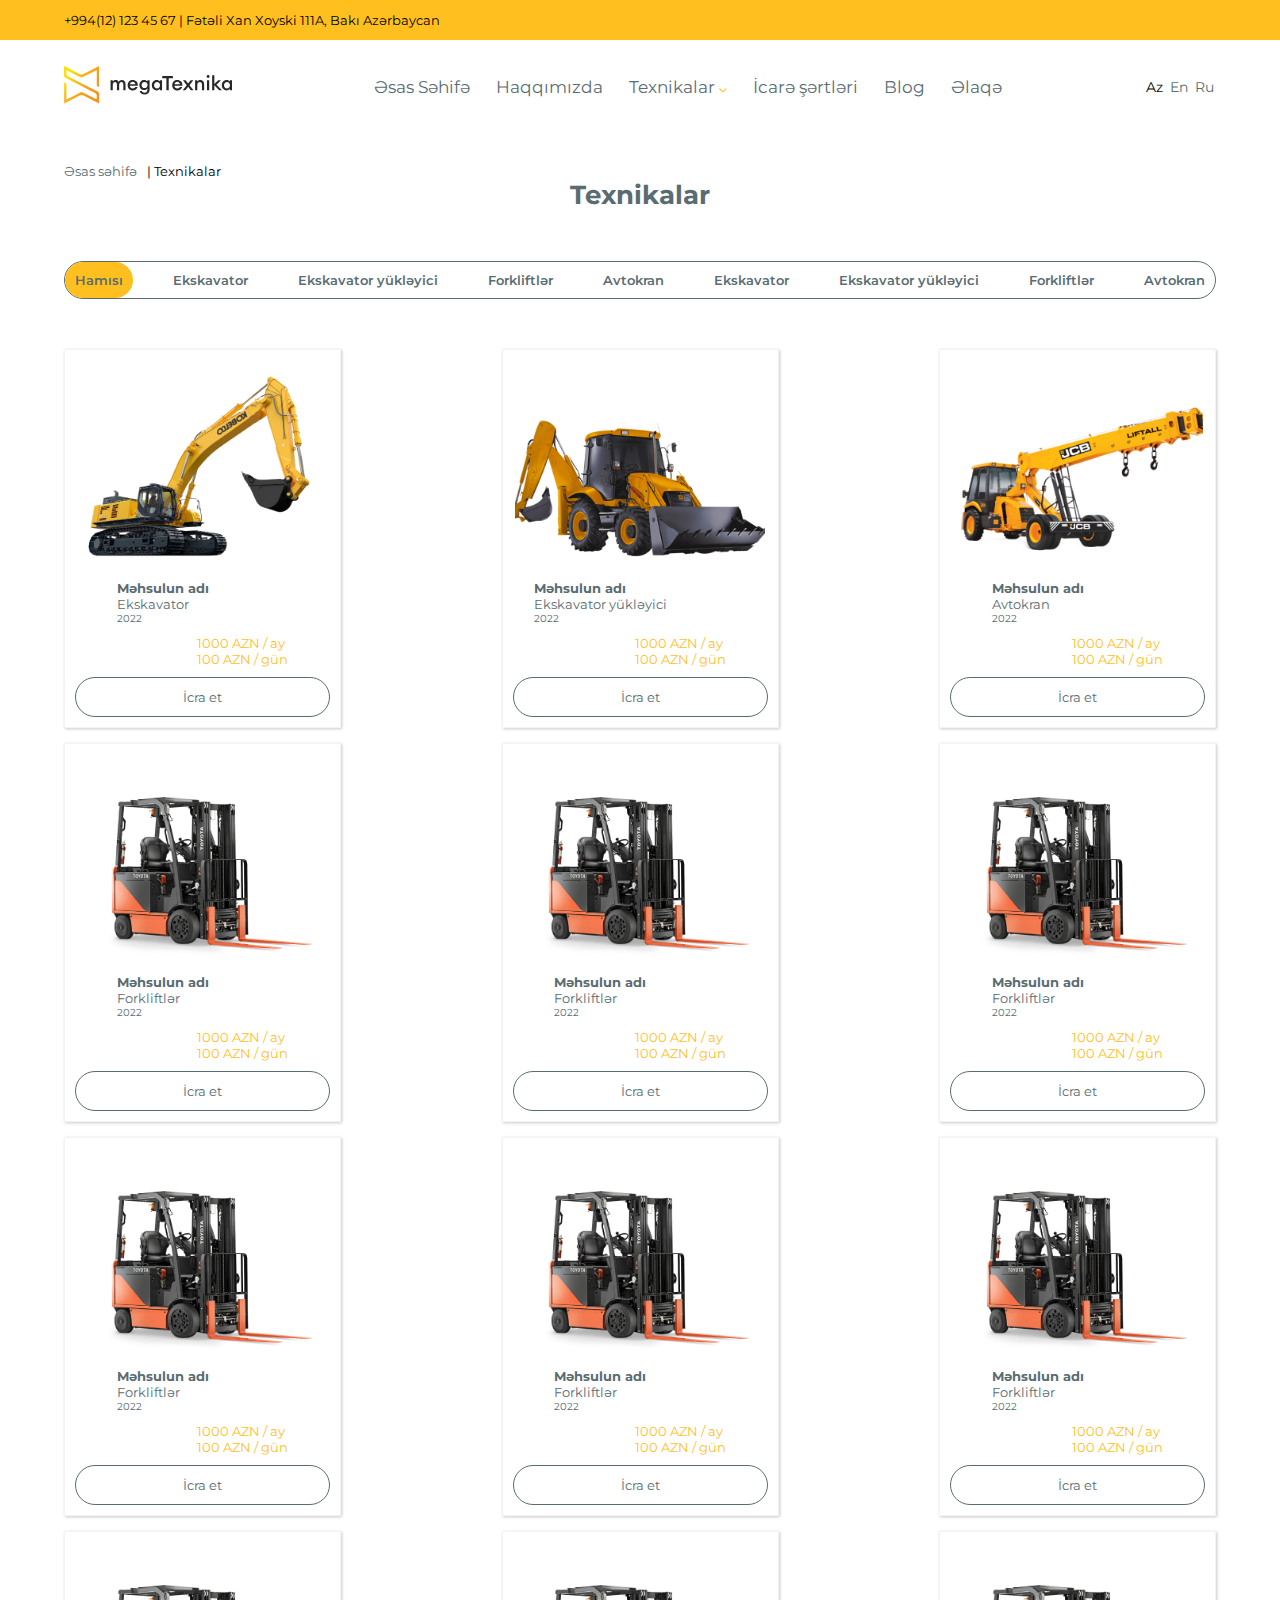
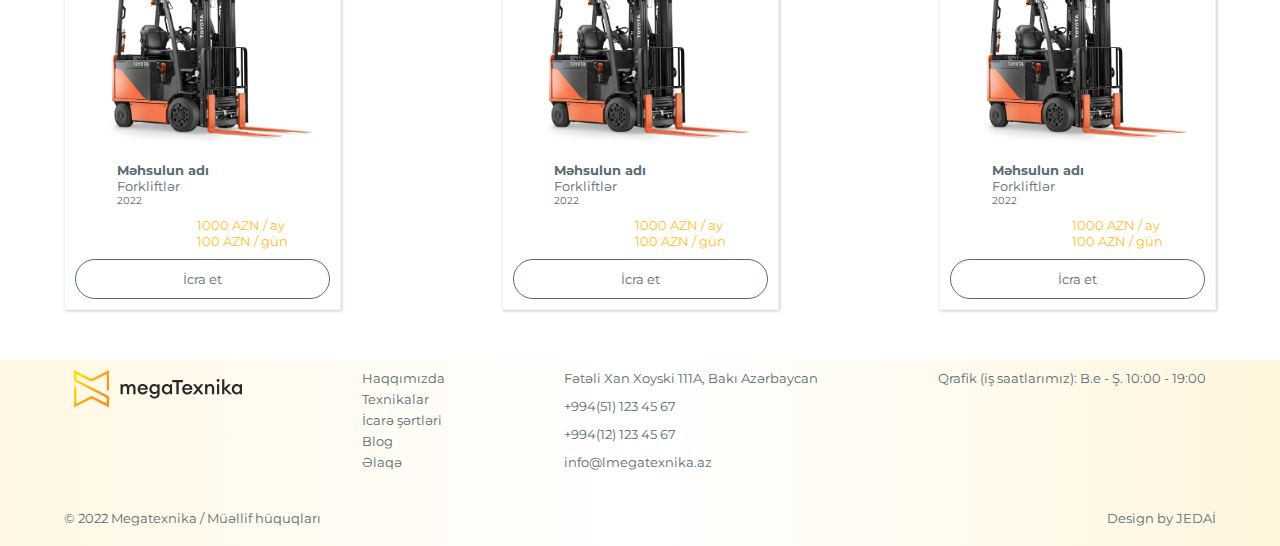
<file: techniques.html>
<!DOCTYPE html>
<html lang="en">
  <head>
    <meta charset="UTF-8" />
    <meta name="viewport" content="width=device-width, initial-scale=1.0" />
    <title>MegaTexnika</title>
    <link rel="stylesheet" href="./assets/css/techniques/techniques.css" />
    <link
      rel="stylesheet"
      href="https://cdnjs.cloudflare.com/ajax/libs/font-awesome/6.4.2/css/all.min.css"
      integrity="sha512-z3gLpd7yknf1YoNbCzqRKc4qyor8gaKU1qmn+CShxbuBusANI9QpRohGBreCFkKxLhei6S9CQXFEbbKuqLg0DA=="
      crossorigin="anonymous"
      referrerpolicy="no-referrer"
    />
  </head>
  <body>
    <!-- <<<<<<<<<<<<<<<<<<<header section start>>>>>>>>>>>>>>>>>>> -->
    <header>
      <div class="header">
        <div class="left-header">
          <p>+994(12) 123 45 67 | Fətəli Xan Xoyski 111A, Bakı Azərbaycan</p>
        </div>
        <div class="right-header">
          <i class="fa-brands fa-instagram"></i>
          <i class="fa-brands fa-facebook-f"></i>
          <i class="fa-brands fa-twitter"></i>
        </div>
      </div>
    </header>
    <!-- <<<<<<<<<<<<<<<<<<<header section ended>>>>>>>>>>>>>>>>>>> -->
    <!-- <<<<<<<<<<<<<<<<<<<navbar section start>>>>>>>>>>>>>>>>>>> -->
      <nav>
        <div class="left-nav">
          <img src="./assets/images/homePage/logo.svg" alt="logo" />
        </div>
        <div class="middle-nav">
          <ul>
            <li><a href="./index.html">Əsas Səhifə</a></li>
            <li><a href="./aboutUs.html">Haqqımızda</a></li>
            <li>
              <a href="./techniques.html"
                >Texnikalar
                <a href="#"
                  ><img
                    src="./assets/images/homePage/arrov.svg"
                    alt="arrow-bottom" /></a
              ></a>
            </li>
            <li><a href="./rental.html">İcarə şərtləri</a></li>
            <li><a href="./blog.html">Blog</a></li>
            <li><a href="./contact.html">Əlaqə</a></li>
          </ul>
        </div>
        <div class="right-nav">
          <div class="lang">
            <a href="#"> Az</a>
            <a href="#"> En</a>
            <a href="#"> Ru</a>
          </div>
          <i class="fa-solid fa-bars fa-xl icon-menu"></i>
          <i class="fa-solid fa-language icon-lang fa-xl"></i>
        </div>
      </nav>
      <!-- <<<<<<<<<<<<<<<<<<<navbar section ended>>>>>>>>>>>>>>>>>>> -->
            <!-- <<<<<<<<<<<<<<<<<<<responsiv section start>>>>>>>>>>>>>>>>>>> -->
              <div class="response-menu">
                <div class="logo-exit">
                  <img src="./assets/images/homePage/logo.svg" alt="logo">
                  <i class=" fa-regular fa-circle-xmark fa-xl " id="icon-exit"></i> 
                </div>
                <ul>
                  <li><a href="./index.html">Əsas Səhifə</a></li>
                  <li><a href="./aboutUs.html">Haqqımızda</a></li>
                  <li>
                    <a href="./techniques.html"
                      >Texnikalar
                      <a href="#"
                        ><img
                          src="./assets/images/homePage/arrov.svg"
                          alt="arrow-bottom" /></a
                    ></a>
                  </li>
                  <li><a href="./rental.html">İcarə şərtləri</a></li>
                  <li><a href="./blog.html">Blog</a></li>
                  <li><a href="./contact.html">Əlaqə</a></li>
                </ul>
                <div class="lang">
                  <a href="#"> Az</a>
                  <a href="#"> En</a>
                  <a href="#"> Ru</a>
                </div>
              </div>
              <!-- <<<<<<<<<<<<<<<<<<<responsive section ended>>>>>>>>>>>>>>>>>>> -->
    <!-- <<<<<<<<<<<<<<<<<<<techniques section start>>>>>>>>>>>>>>>>>>> -->
      <section class="techniques">
        <section class="top-nav">
          <ul>
            <li><a href="./index.html">Əsas səhifə</a></li>
            <li><a href="./techniques.html">| Texnikalar</a></li>
          </ul>
        </section>
          <h2>Texnikalar</h2>
          <i class="fa-solid fa-bars fa-2xl icon-tech"></i>
          <section class="tech-nav">
            <ul>
              <li><a href="">Hamısı</a></li>
              <li><a href="">Ekskavator</a></li>
              <li><a href="">Ekskavator yükləyici</a></li>
              <li><a href="">Forkliftlər</a></li>
              <li><a href="">Avtokran</a></li>
              <li><a href="">Ekskavator</a></li>
              <li><a href="">Ekskavator yükləyici</a></li>
              <li><a href="">Forkliftlər</a></li>
              <li><a href="">Avtokran</a></li>
            </ul>
          </section>
          <section class="offers-items">
            <article>
              <img src="./assets/images/homePage/image 23.png" alt="img-t" />
              <div class="text-l">
                <h4>Məhsulun adı</h4>
                <p>Ekskavator</p>
                <p>2022</p>
              </div>
              <div class="text-r">
                <p>1000 AZN / ay</p>
                <p>100 AZN / gün</p>
              </div>
              <a href="./techniquesItem.html"><button>İcra et</button></a>
            </article>
            <article>
              <img src="./assets/images/homePage/image 25.png" alt="img-t" />
              <div class="text-l">
                <h4>Məhsulun adı</h4>
                <p>Ekskavator yükləyici</p>
                <p>2022</p>
              </div>
              <div class="text-r">
                <p>1000 AZN / ay</p>
                <p>100 AZN / gün</p>
              </div>
              <a href="./techniquesItem.html"><button>İcra et</button></a>
            </article>
            <article>
              <img src="./assets/images/homePage/image 26.png" alt="img-t" />
              <div class="text-l">
                <h4>Məhsulun adı</h4>
                <p>Avtokran</p>
                <p>2022</p>
              </div>
              <div class="text-r">
                <p>1000 AZN / ay</p>
                <p>100 AZN / gün</p>
              </div>
              <a href="./techniquesItem.html"><button>İcra et</button></a>
            </article>
            <article>
              <img src="./assets/images/homePage/image 24.png" alt="img-t" />
              <div class="text-l">
                <h4>Məhsulun adı</h4>
                <p>Forkliftlər</p>
                <p>2022</p>
              </div>
              <div class="text-r">
                <p>1000 AZN / ay</p>
                <p>100 AZN / gün</p>
              </div>
              <a href="./techniquesItem.html"><button>İcra et</button></a>
            </article>
            <article>
              <img src="./assets/images/homePage/image 24.png" alt="img-t" />
              <div class="text-l">
                <h4>Məhsulun adı</h4>
                <p>Forkliftlər</p>
                <p>2022</p>
              </div>
              <div class="text-r">
                <p>1000 AZN / ay</p>
                <p>100 AZN / gün</p>
              </div>
              <a href="./techniquesItem.html"><button>İcra et</button></a>
            </article>
            <article>
              <img src="./assets/images/homePage/image 24.png" alt="img-t" />
              <div class="text-l">
                <h4>Məhsulun adı</h4>
                <p>Forkliftlər</p>
                <p>2022</p>
              </div>
              <div class="text-r">
                <p>1000 AZN / ay</p>
                <p>100 AZN / gün</p>
              </div>
              <a href="./techniquesItem.html"><button>İcra et</button></a>
            </article>
            <article>
              <img src="./assets/images/homePage/image 24.png" alt="img-t" />
              <div class="text-l">
                <h4>Məhsulun adı</h4>
                <p>Forkliftlər</p>
                <p>2022</p>
              </div>
              <div class="text-r">
                <p>1000 AZN / ay</p>
                <p>100 AZN / gün</p>
              </div>
              <a href="./techniquesItem.html"><button>İcra et</button></a>
            </article>
            <article>
              <img src="./assets/images/homePage/image 24.png" alt="img-t" />
              <div class="text-l">
                <h4>Məhsulun adı</h4>
                <p>Forkliftlər</p>
                <p>2022</p>
              </div>
              <div class="text-r">
                <p>1000 AZN / ay</p>
                <p>100 AZN / gün</p>
              </div>
              <a href="./techniquesItem.html"><button>İcra et</button></a>
            </article>
            <article>
              <img src="./assets/images/homePage/image 24.png" alt="img-t" />
              <div class="text-l">
                <h4>Məhsulun adı</h4>
                <p>Forkliftlər</p>
                <p>2022</p>
              </div>
              <div class="text-r">
                <p>1000 AZN / ay</p>
                <p>100 AZN / gün</p>
              </div>
              <a href="./techniquesItem.html"><button>İcra et</button></a>
            </article>
            <article>
              <img src="./assets/images/homePage/image 24.png" alt="img-t" />
              <div class="text-l">
                <h4>Məhsulun adı</h4>
                <p>Forkliftlər</p>
                <p>2022</p>
              </div>
              <div class="text-r">
                <p>1000 AZN / ay</p>
                <p>100 AZN / gün</p>
              </div>
              <a href="./techniquesItem.html"><button>İcra et</button></a>
            </article>
            <article>
              <img src="./assets/images/homePage/image 24.png" alt="img-t" />
              <div class="text-l">
                <h4>Məhsulun adı</h4>
                <p>Forkliftlər</p>
                <p>2022</p>
              </div>
              <div class="text-r">
                <p>1000 AZN / ay</p>
                <p>100 AZN / gün</p>
              </div>
              <a href="./techniquesItem.html"><button>İcra et</button></a>
            </article>
            <article>
              <img src="./assets/images/homePage/image 24.png" alt="img-t" />
              <div class="text-l">
                <h4>Məhsulun adı</h4>
                <p>Forkliftlər</p>
                <p>2022</p>
              </div>
              <div class="text-r">
                <p>1000 AZN / ay</p>
                <p>100 AZN / gün</p>
              </div>
              <a href="./techniquesItem.html"><button>İcra et</button></a>
            </article>
          </section>
      </section>
    <!-- <<<<<<<<<<<<<<<<<<<techniques section ended>>>>>>>>>>>>>>>>>>> -->
    
    <!-- <<<<<<<<<<<<<<<<<<<footer section start>>>>>>>>>>>>>>>>>>> -->
      <footer>
        <section class="top">
          <div class="box1">
            <img src="./assets/images/homePage/logo.svg" alt="logo">
          </div>
          <div class="box2">
            <ul>
              <li><a href="./aboutUs.html">Haqqımızda</a></li>
              <li><a href="./techniques.html">Texnikalar</a></li>
              <li><a href="./rental.html">İcarə şərtləri</a></li>
              <li><a href="./blog.html">Blog</a></li>
              <li><a href="./contact.html">Əlaqə</a></li>
            </ul>
          </div>
          <div class="box3">
            <p>Fətəli Xan Xoyski 111A, Bakı Azərbaycan</p>
            <p>+994(51) 123 45 67</p>
            <p>+994(12) 123 45 67</p>
            <p>info@lmegatexnika.az</p>
          </div>
          <div class="box4">
            <p>Qrafik (iş saatlarımız): B.e - Ş. 10:00 - 19:00</p>
            <div class="icons-sosial">
              <i class="fa-brands fa-instagram"></i>
              <i class="fa-brands fa-facebook-f"></i>
              <i class="fa-brands fa-twitter"></i>
            </div>
          </div>
        </section>
        <section class="bottom">
          <p>© 2022   Megatexnika / Müəllif hüquqları</p>
          <p>Design by JEDAİ</p>
        </section>
      </footer>
    <!-- <<<<<<<<<<<<<<<<<<<footer section ended>>>>>>>>>>>>>>>>>>> -->
      <script src="./assets/js/homePage.js"></script>
      <script src="./assets/js/techniques.js"></script>
  </body>
</html>
</file>
<file: assets/css/homePage/homePage.css>
@import url("https://fonts.googleapis.com/css2?family=Montserrat:ital,wght@0,100;0,200;0,300;0,400;0,500;0,600;0,700;0,800;0,900;1,100;1,200;1,300;1,400;1,500;1,600;1,700;1,800;1,900&display=swap");
.container .whyWe, .container .contact .contact-in article form .right-input, .container .contact .contact-in article form .left-input, .container .contact, .container .innovation .items-inn, .container .bands .bands-img .img-link, .container .offers .button, .container .category-test, .container main, .container nav .right-nav, .container nav .middle-nav ul, .container header .header .right-header, .container header {
  display: flex;
  justify-content: center;
  align-items: center;
}

.container footer .bottom, .container .contact .contact-in, .container .offers .offers-items, .container .categories .items, .container nav, .container header .header {
  display: flex;
  justify-content: space-between;
  align-items: center;
}

.container footer, .container .innovation, .container .bands, .container .offers .offers-items article, .container .offers, .container .categories .items a .items-c, .container .categories, .container, body {
  display: flex;
  flex-direction: column;
  align-items: center;
  justify-content: center;
}

.container footer .top .box3, .container footer .top .box2 ul, .container .whyWe article, .container .contact .contact-in article form, .container .contact .contact-in article, .container .innovation .items-inn article, .container .category-test .right-ct article, .container .category-test .right-ct, .container main .left-main {
  display: flex;
  flex-direction: column;
  align-items: start;
  justify-content: left;
}

* {
  margin: 0;
  padding: 0;
  box-sizing: border-box;
  font-family: "Montserrat", sans-serif;
}

body {
  width: 100%;
}

:root {
  font-size: calc(4px + 1vh);
}

.container {
  width: 100%;
  max-width: 1380px;
  /*<<<<<<<<<<<<<<<<<<<header section start>>>>>>>>>>>>>>>>>>> */
  /*<<<<<<<<<<<<<<<<<<<header section ended>>>>>>>>>>>>>>>>>>> */
  /*<<<<<<<<<<<<<<<<<<<navbar section start>>>>>>>>>>>>>>>>>>>*/
  /*<<<<<<<<<<<<<<<<<<<navbar section ended>>>>>>>>>>>>>>>>>>>*/
  /*<<<<<<<<<<<<<<<<<<<responsiv section start>>>>>>>>>>>>>>>>>>>*/
  /*<<<<<<<<<<<<<<<<<<<responsiv section ended>>>>>>>>>>>>>>>>>>>*/
  /*<<<<<<<<<<<<<<<<<<<main section start>>>>>>>>>>>>>>>>>>>*/
  /*<<<<<<<<<<<<<<<<<<<main section ended>>>>>>>>>>>>>>>>>>>*/
  /*<<<<<<<<<<<<<<<<<<<categories section start>>>>>>>>>>>>>>>>>>>*/
  /*<<<<<<<<<<<<<<<<<<<categories section ended>>>>>>>>>>>>>>>>>>>*/
  /*<<<<<<<<<<<<<<<<<<<categories test section start>>>>>>>>>>>>>>>>>>>*/
  /*<<<<<<<<<<<<<<<<<<<categories test section ended>>>>>>>>>>>>>>>>>>>*/
  /*<<<<<<<<<<<<<<<<<<<offers section start>>>>>>>>>>>>>>>>>>>*/
  /*<<<<<<<<<<<<<<<<<<<offers section ended>>>>>>>>>>>>>>>>>>>*/
  /*<<<<<<<<<<<<<<<<<<<bands section start>>>>>>>>>>>>>>>>>>>*/
  /*<<<<<<<<<<<<<<<<<<<bands section ended>>>>>>>>>>>>>>>>>>>*/
  /*<<<<<<<<<<<<<<<<<<<innovation section start>>>>>>>>>>>>>>>>>>>*/
  /*<<<<<<<<<<<<<<<<<<<innovation section ended>>>>>>>>>>>>>>>>>>>*/
  /*<<<<<<<<<<<<<<<<<<<contact section start>>>>>>>>>>>>>>>>>>>*/
  /*<<<<<<<<<<<<<<<<<<<contact section ended>>>>>>>>>>>>>>>>>>>*/
  /*<<<<<<<<<<<<<<<<<<<whyWe section start>>>>>>>>>>>>>>>>>>>*/
  /*<<<<<<<<<<<<<<<<<<<whyWe section end>>>>>>>>>>>>>>>>>>>*/
  /*<<<<<<<<<<<<<<<<<<<footer section start>>>>>>>>>>>>>>>>>>>*/
  /*<<<<<<<<<<<<<<<<<<<footer section end>>>>>>>>>>>>>>>>>>>*/
}
.container header {
  width: 100%;
  height: 40px;
  background-color: #ffc01f;
}
.container header .header {
  width: 90%;
}
.container header .header .left-header p {
  font-size: 1rem;
}
.container header .header .right-header {
  gap: 25px;
}
.container nav {
  width: 90%;
  padding: 2rem 0;
}
@media (max-width: 768px) {
  .container nav .middle-nav {
    width: 100%;
    display: flex;
    justify-content: end;
  }
}
.container nav .middle-nav ul {
  gap: 2rem;
}
@media (max-width: 768px) {
  .container nav .middle-nav ul {
    display: none;
  }
}
@media (max-width: 992px) {
  .container nav .middle-nav ul {
    gap: 0.3rem;
  }
}
.container nav .middle-nav ul li {
  list-style: none;
  transition: 200ms;
}
.container nav .middle-nav ul li:hover {
  color: black;
  text-shadow: 1px 1px 1px grey;
}
.container nav .middle-nav ul li a {
  text-decoration: none;
  font-size: 14px;
  color: #596c72;
  font-size: 1.3rem;
}
@media (max-width: 1199.98px) {
  .container nav .middle-nav ul li a {
    font-size: 1rem;
  }
}
.container nav .right-nav {
  max-width: 200px;
  gap: 10px;
  position: relative;
}
@media (max-width: 992px) {
  .container nav .right-nav .lang {
    display: flex;
    display: none;
    top: 2rem;
    position: absolute;
  }
}
.container nav .right-nav .lang a {
  text-decoration: none;
  font-size: 14px;
  color: #596c72;
  padding: 2px;
}
.container nav .right-nav .lang a:first-child {
  color: black;
}
.container nav .right-nav i:nth-child(2) {
  display: none;
}
@media (max-width: 768px) {
  .container nav .right-nav i:nth-child(2) {
    display: block;
  }
}
.container nav .right-nav i:nth-child(3) {
  display: none;
}
@media (max-width: 992px) {
  .container nav .right-nav i:nth-child(3) {
    display: block;
  }
}
@media (max-width: 768px) {
  .container nav .right-nav i:nth-child(3) {
    display: none;
  }
}
.container .response-menu {
  width: 100%;
  height: 100vh;
  background-color: #ffc01f;
  padding: 10px;
  position: fixed;
  top: 0;
  transform: translateX(120%);
  transition: transform 1s;
}
.container .response-menu .logo-exit {
  display: flex;
  justify-content: space-between;
  align-items: baseline;
}
.container .response-menu .logo-exit img {
  width: 80px;
  height: auto;
}
.container .response-menu .logo-exit i {
  padding: 10px;
}
.container .response-menu ul {
  padding: 20px 0;
  text-align: center;
}
.container .response-menu ul li {
  list-style: none;
  padding: 5px 0;
}
.container .response-menu ul li:hover {
  background-color: white;
}
.container .response-menu ul li a {
  text-decoration: none;
  color: black;
  font-weight: 600;
}
.container .response-menu .lang {
  text-align: center;
}
.container .response-menu .lang a {
  text-decoration: none;
  color: #596c72;
}
.container main {
  width: 90%;
  padding-top: 3rem;
}
@media (max-width: 1200px) {
  .container main {
    display: flex;
    flex-direction: column;
    align-items: center;
    justify-content: center;
    gap: 20px;
  }
}
.container main .left-main {
  gap: 2.5rem;
}
@media (max-width: 1200px) {
  .container main .left-main {
    display: flex;
    flex-direction: column;
    align-items: center;
    justify-content: center;
  }
}
.container main .left-main h1 {
  font-size: 4rem;
  color: #596c72;
}
@media (max-width: 992px) {
  .container main .left-main h1 {
    font-size: 3rem;
    text-align: center;
  }
}
.container main .left-main p {
  max-width: 55rem;
  text-align: center;
}
.container main .left-main button {
  width: 200px;
  height: 40px;
  color: #596c72;
  border: 1px solid #596c72;
  background-color: white;
  border-radius: 30px;
  transition: 200ms;
}
.container main .left-main button:hover {
  background-color: #ffc01f;
  border: 1px solid #ffc01f;
  cursor: pointer;
}
.container main .left-main button a {
  text-decoration: none;
  font-size: 14px;
  color: #596c72;
}
.container main .right-main {
  border: 1px solid rgba(0, 0, 0, 0.123);
  padding: 10px;
}
.container main .right-main img {
  max-width: 60rem;
  height: avto;
  box-shadow: 1px 1px 10px grey;
}
@media (max-width: 1199.98px) {
  .container main .right-main img {
    max-width: 63rem;
  }
}
@media (max-width: 992px) {
  .container main .right-main img {
    max-width: 50rem;
  }
}
@media (max-width: 576px) {
  .container main .right-main img {
    max-width: 45rem;
  }
}
@media (max-width: 510px) {
  .container main .right-main img {
    max-width: 35rem;
  }
}
@media (max-width: 415px) {
  .container main .right-main img {
    max-width: 30rem;
  }
}
@media (max-width: 350px) {
  .container main .right-main img {
    max-width: 25rem;
  }
}
.container .categories {
  width: 90%;
  gap: 30px;
  padding: 50px 0;
}
.container .categories h2 {
  color: #596c72;
  padding-bottom: 20px;
}
.container .categories .items {
  max-width: 1240px;
  flex-wrap: wrap;
  padding: 20px 0;
  gap: 10px;
}
@media (max-width: 992px) {
  .container .categories .items {
    display: flex;
    justify-content: center;
  }
}
@media (max-width: 576px) {
  .container .categories .items {
    display: flex;
    flex-direction: column;
    align-items: center;
    justify-content: center;
  }
}
.container .categories .items a {
  text-decoration: none;
}
.container .categories .items a .items-c {
  border: 1px solid rgba(128, 128, 128, 0.164);
  box-shadow: 1px 1px 5px rgba(128, 128, 128, 0.247);
  padding: 10px;
  transition: 200ms;
}
.container .categories .items a .items-c:hover {
  transform: translate(-10px) scale(1.05);
}
.container .categories .items a .items-c h3 {
  color: #596c72;
}
.container .categories .items a .items-c img {
  width: 250px;
  height: 229px;
  padding: 5px;
}
.container .category-test {
  width: 90%;
  gap: 50px;
  padding: 50px 0;
}
@media (max-width: 1200px) {
  .container .category-test {
    display: flex;
    flex-direction: column;
    align-items: center;
    justify-content: center;
  }
}
.container .category-test .left-ct {
  margin-top: 150px;
}
@media (max-width: 1200px) {
  .container .category-test .left-ct {
    display: none;
  }
}
.container .category-test .left-ct img {
  width: 330px;
  height: 540px;
}
.container .category-test .right-ct {
  padding-left: 60px;
  gap: 20px;
}
@media (max-width: 1200px) {
  .container .category-test .right-ct {
    padding-left: 0;
    display: flex;
    flex-direction: column;
    align-items: center;
    justify-content: center;
  }
}
.container .category-test .right-ct img {
  max-width: 730px;
  height: auto;
  display: flex;
  justify-content: center;
}
@media (max-width: 1200px) {
  .container .category-test .right-ct img {
    width: 60rem;
  }
}
@media (max-width: 768px) {
  .container .category-test .right-ct img {
    width: 48rem;
  }
}
@media (max-width: 576px) {
  .container .category-test .right-ct img {
    width: 38rem;
  }
}
@media (max-width: 445px) {
  .container .category-test .right-ct img {
    width: 28rem;
  }
}
@media (max-width: 380px) {
  .container .category-test .right-ct img {
    width: 23rem;
  }
}
.container .category-test .right-ct article {
  gap: 20px;
}
@media (max-width: 1200px) {
  .container .category-test .right-ct article {
    padding-left: 0;
    display: flex;
    flex-direction: column;
    align-items: center;
    justify-content: center;
  }
}
.container .category-test .right-ct article h2 {
  color: #596c72;
  font-size: 3rem;
  text-align: center;
}
@media (max-width: 576px) {
  .container .category-test .right-ct article h2 {
    font-size: 2rem;
  }
}
.container .category-test .right-ct article p {
  text-align: center;
}
.container .category-test .right-ct article a {
  text-decoration: none;
  width: 100%;
  text-align: center;
}
.container .category-test .right-ct article a button {
  width: 200px;
  height: 40px;
  color: #596c72;
  border: 1px solid #596c72;
  background-color: white;
  border-radius: 30px;
  transition: 200ms;
}
.container .category-test .right-ct article a button:hover {
  background-color: #ffc01f;
  border: 1px solid #ffc01f;
  cursor: pointer;
}
.container .offers {
  width: 90%;
  padding: 50px 0;
  gap: 2rem;
}
.container .offers h2 {
  color: #596c72;
}
.container .offers .offers-items {
  flex-wrap: wrap;
  gap: 15px;
}
@media (max-width: 992px) {
  .container .offers .offers-items {
    display: flex;
    justify-content: center;
  }
}
@media (max-width: 576px) {
  .container .offers .offers-items {
    display: flex;
    flex-direction: column;
    align-items: center;
    justify-content: center;
  }
}
.container .offers .offers-items article {
  border: 1px solid rgba(128, 128, 128, 0.098);
  box-shadow: 1px 1px 3px rgb(204, 202, 202);
  padding: 10px;
  gap: 10px;
  transition: 200ms;
}
.container .offers .offers-items article:hover {
  transform: translate(-10px) scale(1.05);
}
.container .offers .offers-items article img {
  width: 250px;
  height: 210px;
}
.container .offers .offers-items article .text-l {
  padding-right: 80px;
}
.container .offers .offers-items article .text-l h4 {
  color: #596c72;
}
.container .offers .offers-items article .text-l :nth-child(2) {
  font-size: 13px;
  color: #596c72;
}
.container .offers .offers-items article .text-l :nth-child(3) {
  font-size: 10px;
  color: #596c72;
}
.container .offers .offers-items article .text-r {
  padding-left: 80px;
}
.container .offers .offers-items article .text-r p {
  color: #ffc01f;
}
.container .offers .offers-items article a button {
  width: 255px;
  height: 40px;
  color: #596c72;
  border: 1px solid #596c72;
  background-color: white;
  border-radius: 30px;
  transition: 200ms;
}
.container .offers .offers-items article a button:hover {
  background-color: #ffc01f;
  border: 1px solid #ffc01f;
  cursor: pointer;
}
.container .offers .button {
  width: 100%;
}
.container .offers .button a button {
  width: 200px;
  height: 40px;
  color: #596c72;
  border: 1px solid #ffc01f;
  background-color: #ffc01f;
  border-radius: 30px;
  transition: 200ms;
}
.container .offers .button a button:hover {
  background-color: white;
  border: 1px solid #596c72;
  cursor: pointer;
}
.container .bands {
  width: 100%;
  padding: 50px 0;
  gap: 40px;
  overflow: hidden;
}
.container .bands h2 {
  color: #596c72;
}
.container .bands .bands-img {
  width: 100%;
  position: relative;
  animation: bands 20s linear infinite;
}
@keyframes bands {
  0% {
    left: 40px;
  }
  100% {
    left: 300px;
  }
}
.container .bands .bands-img .img-link {
  width: 100%;
  gap: 80px;
}
.container .innovation {
  width: 90%;
  gap: 30px;
  padding: 50px 0;
}
.container .innovation h2 {
  color: #596c72;
}
.container .innovation .items-inn {
  gap: 95px;
  flex-wrap: wrap;
}
.container .innovation .items-inn article {
  gap: 20px;
  width: 215px;
  height: auto;
}
.container .innovation .items-inn article img {
  max-width: 270px;
  height: auto;
}
@media (max-width: 992px) {
  .container .innovation .items-inn article img {
    width: 20rem;
  }
}
@media (max-width: 767px) {
  .container .innovation .items-inn article img {
    width: 20rem;
  }
}
.container .innovation .items-inn article :nth-child(3) {
  color: #596c72;
  font-size: 12px;
}
.container .innovation .items-inn article :nth-child(4) {
  color: #596c72;
  font-size: 10px;
}
.container .contact {
  width: 100%;
  height: auto;
  background-color: #efefef;
  margin: 80px 0;
  padding-bottom: 2rem;
}
.container .contact .contact-in {
  width: 90%;
  gap: 30px;
}
@media (max-width: 1200px) {
  .container .contact .contact-in {
    display: flex;
    flex-direction: column;
  }
}
.container .contact .contact-in article {
  width: 40%;
  gap: 20px;
}
@media (max-width: 1200px) {
  .container .contact .contact-in article {
    width: 100%;
    text-align: center;
  }
}
.container .contact .contact-in article h2 {
  color: #596c72;
}
@media (max-width: 1200px) {
  .container .contact .contact-in article h2 {
    width: 100%;
    text-align: center;
    padding: 10px 0;
  }
}
.container .contact .contact-in article p {
  font-size: 12px;
}
.container .contact .contact-in article form {
  width: 100%;
  gap: 10px;
}
.container .contact .contact-in article form .left-input {
  width: 100%;
  gap: 10px;
}
@media (max-width: 992px) {
  .container .contact .contact-in article form .left-input {
    display: flex;
    flex-direction: column;
    gap: 10px;
  }
}
.container .contact .contact-in article form .left-input input {
  width: 100%;
  padding: 10px;
  border-radius: 30px;
  border: 1px solid #596c72;
}
.container .contact .contact-in article form .right-input {
  width: 100%;
  gap: 10px;
}
@media (max-width: 992px) {
  .container .contact .contact-in article form .right-input {
    display: flex;
    flex-direction: column;
    gap: 10px;
  }
}
.container .contact .contact-in article form .right-input input {
  width: 100%;
  padding: 10px;
  border-radius: 30px;
  border: 1px solid #596c72;
}
.container .contact .contact-in article input:nth-child(3) {
  padding: 10px;
  width: 100%;
  height: 40px;
  color: #596c72;
  border: 1px solid #596c72;
  background-color: white;
  border-radius: 30px;
  transition: 200ms;
}
.container .contact .contact-in article input:nth-child(3):hover {
  background-color: #ffc01f;
  border: 1px solid #ffc01f;
  cursor: pointer;
}
.container .contact .contact-in figure {
  width: 60%;
}
@media (max-width: 1200px) {
  .container .contact .contact-in figure {
    display: none;
  }
}
.container .contact .contact-in figure img {
  right: 5px;
  width: 650px;
  height: 520px;
  padding-bottom: 100px;
}
.container .whyWe {
  width: 90%;
  gap: 10px;
  margin: 50px 0;
}
@media (max-width: 992px) {
  .container .whyWe {
    display: flex;
    flex-direction: column;
    justify-content: center;
    align-items: center;
  }
}
.container .whyWe article {
  gap: 10px;
}
.container .whyWe article h2 {
  width: 100%;
  color: #596c72;
  font-size: 30px;
  text-align: center;
}
.container .whyWe article p {
  font-size: 14px;
  text-align: center;
}
.container .whyWe figure {
  border: 1px solid rgba(0, 0, 0, 0.123);
  padding: 10px;
}
.container .whyWe figure img {
  width: 641px;
  height: auto;
  box-shadow: 1px 1px 10px grey;
}
@media (max-width: 767px) {
  .container .whyWe figure img {
    width: 57rem;
  }
}
@media (max-width: 585px) {
  .container .whyWe figure img {
    width: 45rem;
  }
}
@media (max-width: 485px) {
  .container .whyWe figure img {
    width: 35rem;
  }
}
@media (max-width: 385px) {
  .container .whyWe figure img {
    width: 29rem;
  }
}
.container footer {
  width: 100%;
  gap: 10px;
  background: linear-gradient(to right, rgba(255, 192, 31, 0.1215686275), #ffffff, rgba(255, 192, 31, 0.1529411765));
}
.container footer .top {
  width: 90%;
  padding: 10px;
  display: flex;
  justify-content: space-between;
}
@media (max-width: 992px) {
  .container footer .top {
    flex-wrap: wrap;
  }
}
.container footer .top .box2 ul {
  gap: 5px;
}
.container footer .top .box2 ul li {
  list-style: none;
}
.container footer .top .box2 ul li a {
  text-decoration: none;
  color: #596c72;
}
.container footer .top .box2 ul li a:hover {
  text-shadow: 1px 1px 1px grey;
}
.container footer .top .box3 {
  gap: 12px;
}
.container footer .top .box3 p {
  color: #596c72;
}
.container footer .top .box4 p {
  color: #596c72;
  margin-bottom: 20px;
}
.container footer .top .box4 .icons-sosial {
  display: flex;
  justify-content: flex-start;
  gap: 20px;
}
.container footer .bottom {
  width: 90%;
  padding: 20px 0;
}
.container footer .bottom p {
  color: #596c72;
}/*# sourceMappingURL=homePage.css.map */
</file>
<file: assets/css/aboutUs/aboutUs.css>
@import url("https://fonts.googleapis.com/css2?family=Montserrat:ital,wght@0,100;0,200;0,300;0,400;0,500;0,600;0,700;0,800;0,900;1,100;1,200;1,300;1,400;1,500;1,600;1,700;1,800;1,900&display=swap");
.whyWe, .category-test, nav .right-nav, nav .middle-nav ul, header .header .right-header, header {
  display: flex;
  justify-content: center;
  align-items: center;
}

footer .bottom, nav, header .header {
  display: flex;
  justify-content: space-between;
  align-items: center;
}

footer, .aboutUs article, .aboutUs, body {
  display: flex;
  flex-direction: column;
  align-items: center;
  justify-content: center;
}

footer .top .box3, footer .top .box2 ul, .whyWe article, .category-test .right-ct article, .category-test .right-ct {
  display: flex;
  flex-direction: column;
  align-items: start;
  justify-content: left;
}

* {
  margin: 0;
  padding: 0;
  box-sizing: border-box;
  font-family: "Montserrat", sans-serif;
}

body {
  width: 100%;
}

:root {
  font-size: calc(4px + 1vh);
}

/*<<<<<<<<<<<<<<<<<<<header section start>>>>>>>>>>>>>>>>>>> */
header {
  width: 100%;
  height: 40px;
  background-color: #ffc01f;
}
header .header {
  width: 90%;
}
header .header .left-header p {
  font-size: 1rem;
}
header .header .right-header {
  gap: 25px;
}

/*<<<<<<<<<<<<<<<<<<<header section ended>>>>>>>>>>>>>>>>>>> */
/*<<<<<<<<<<<<<<<<<<<navbar section start>>>>>>>>>>>>>>>>>>>*/
nav {
  width: 90%;
  padding: 2rem 0;
}
@media (max-width: 768px) {
  nav .middle-nav {
    width: 100%;
    display: flex;
    justify-content: end;
  }
}
nav .middle-nav ul {
  gap: 2rem;
}
@media (max-width: 768px) {
  nav .middle-nav ul {
    display: none;
  }
}
@media (max-width: 992px) {
  nav .middle-nav ul {
    gap: 0.3rem;
  }
}
nav .middle-nav ul li {
  list-style: none;
  transition: 200ms;
}
nav .middle-nav ul li:hover {
  color: black;
  text-shadow: 1px 1px 1px grey;
}
nav .middle-nav ul li a {
  text-decoration: none;
  font-size: 14px;
  color: #596c72;
  font-size: 1.3rem;
}
@media (max-width: 1199.98px) {
  nav .middle-nav ul li a {
    font-size: 1rem;
  }
}
nav .right-nav {
  max-width: 200px;
  gap: 10px;
  position: relative;
}
@media (max-width: 992px) {
  nav .right-nav .lang {
    display: flex;
    display: none;
    top: 2rem;
    position: absolute;
  }
}
nav .right-nav .lang a {
  text-decoration: none;
  font-size: 14px;
  color: #596c72;
  padding: 2px;
}
nav .right-nav .lang a:first-child {
  color: black;
}
nav .right-nav i:nth-child(2) {
  display: none;
}
@media (max-width: 768px) {
  nav .right-nav i:nth-child(2) {
    display: block;
  }
}
nav .right-nav i:nth-child(3) {
  display: none;
}
@media (max-width: 992px) {
  nav .right-nav i:nth-child(3) {
    display: block;
  }
}
@media (max-width: 768px) {
  nav .right-nav i:nth-child(3) {
    display: none;
  }
}

/*<<<<<<<<<<<<<<<<<<<navbar section ended>>>>>>>>>>>>>>>>>>>*/
/*<<<<<<<<<<<<<<<<<<<responsiv section start>>>>>>>>>>>>>>>>>>>*/
.response-menu {
  width: 100%;
  height: 100vh;
  background-color: #ffc01f;
  padding: 10px;
  position: fixed;
  top: 0;
  transform: translateX(120%);
  transition: transform 1s;
}
.response-menu .logo-exit {
  display: flex;
  justify-content: space-between;
  align-items: baseline;
}
.response-menu .logo-exit img {
  width: 80px;
  height: auto;
}
.response-menu .logo-exit i {
  padding: 10px;
}
.response-menu ul {
  padding: 20px 0;
  text-align: center;
}
.response-menu ul li {
  list-style: none;
  padding: 5px 0;
}
.response-menu ul li:hover {
  background-color: white;
}
.response-menu ul li a {
  text-decoration: none;
  color: black;
  font-weight: 600;
}
.response-menu .lang {
  text-align: center;
}
.response-menu .lang a {
  text-decoration: none;
  color: #596c72;
}

/*<<<<<<<<<<<<<<<<<<<responsiv section ended>>>>>>>>>>>>>>>>>>>*/
/*<<<<<<<<<<<<<<<<<<<aboutUs section start>>>>>>>>>>>>>>>>>>>*/
.aboutUs {
  width: 90%;
}
.aboutUs .top-about {
  padding: 10px 0;
}
.aboutUs .top-about ul {
  display: flex;
  justify-content: flex-start;
  gap: 15px;
}
.aboutUs .top-about ul li {
  list-style: none;
}
.aboutUs .top-about ul a {
  text-decoration: none;
  color: #596c72;
}
.aboutUs .top-about ul a:hover {
  text-shadow: 1px 1px 1px grey;
}
.aboutUs .top-about ul :nth-child(2) a {
  color: black;
}
.aboutUs article {
  gap: 10px;
}
.aboutUs article h1 {
  color: #596c72;
  font-size: 4rem;
}
@media (max-width: 576px) {
  .aboutUs article h1 {
    font-size: 2rem;
  }
}
.aboutUs article a {
  text-decoration: none;
  color: #ffc01f;
}
.aboutUs article a:hover {
  text-shadow: 1px 1px 1px grey;
}
.aboutUs article p {
  text-align: center;
  color: #596c72;
  width: 100%;
}
.aboutUs .bottom-about {
  border: 1px solid rgba(0, 0, 0, 0.123);
  padding: 10px;
  margin: 20px 0;
}
.aboutUs .bottom-about img {
  width: 100%;
  box-shadow: 1px 1px 10px grey;
}

/*<<<<<<<<<<<<<<<<<<<aboutUs section ended>>>>>>>>>>>>>>>>>>>*/
/*<<<<<<<<<<<<<<<<<<<categories test section start>>>>>>>>>>>>>>>>>>>*/
.category-test {
  width: 90%;
  gap: 50px;
  padding: 50px 0;
}
@media (max-width: 1200px) {
  .category-test {
    display: flex;
    flex-direction: column;
    align-items: center;
    justify-content: center;
  }
}
.category-test .left-ct {
  margin-top: 150px;
}
@media (max-width: 1200px) {
  .category-test .left-ct {
    display: none;
  }
}
.category-test .left-ct img {
  width: 330px;
  height: 540px;
}
.category-test .right-ct {
  padding-left: 60px;
  gap: 20px;
}
@media (max-width: 1200px) {
  .category-test .right-ct {
    padding-left: 0;
    display: flex;
    flex-direction: column;
    align-items: center;
    justify-content: center;
  }
}
.category-test .right-ct img {
  max-width: 730px;
  height: auto;
}
@media (max-width: 1200px) {
  .category-test .right-ct img {
    width: 60rem;
  }
}
@media (max-width: 768px) {
  .category-test .right-ct img {
    width: 45rem;
  }
}
@media (max-width: 576px) {
  .category-test .right-ct img {
    width: 22rem;
  }
}
.category-test .right-ct article {
  gap: 20px;
}
@media (max-width: 1200px) {
  .category-test .right-ct article {
    padding-left: 0;
    display: flex;
    flex-direction: column;
    align-items: center;
    justify-content: center;
  }
}
.category-test .right-ct article h2 {
  color: #596c72;
  font-size: 3rem;
  text-align: center;
}
@media (max-width: 576px) {
  .category-test .right-ct article h2 {
    font-size: 2rem;
  }
}
.category-test .right-ct article a {
  text-decoration: none;
}
.category-test .right-ct article a button {
  width: 200px;
  height: 40px;
  color: #596c72;
  border: 1px solid #596c72;
  background-color: white;
  border-radius: 30px;
  transition: 200ms;
}
.category-test .right-ct article a button:hover {
  background-color: #ffc01f;
  border: 1px solid #ffc01f;
  cursor: pointer;
}

/*<<<<<<<<<<<<<<<<<<<categories test section ended>>>>>>>>>>>>>>>>>>>*/
/*<<<<<<<<<<<<<<<<<<<whyWe section start>>>>>>>>>>>>>>>>>>>*/
.whyWe {
  width: 90%;
  gap: 10px;
  margin: 50px 0;
}
@media (max-width: 992px) {
  .whyWe {
    display: flex;
    flex-direction: column;
    justify-content: center;
    align-items: center;
  }
}
.whyWe article {
  gap: 10px;
}
.whyWe article h2 {
  color: #596c72;
  font-size: 30px;
}
.whyWe article p {
  font-size: 14px;
}
.whyWe figure {
  border: 1px solid rgba(0, 0, 0, 0.123);
  padding: 10px;
}
.whyWe figure img {
  width: 641px;
  height: auto;
  box-shadow: 1px 1px 10px grey;
}
@media (max-width: 767px) {
  .whyWe figure img {
    width: 50rem;
  }
}
@media (max-width: 575px) {
  .whyWe figure img {
    width: 30rem;
  }
}

/*<<<<<<<<<<<<<<<<<<<whyWe section end>>>>>>>>>>>>>>>>>>>*/
/*<<<<<<<<<<<<<<<<<<<footer section start>>>>>>>>>>>>>>>>>>>*/
footer {
  width: 100%;
  gap: 10px;
  background: linear-gradient(to right, rgba(255, 192, 31, 0.1215686275), #ffffff, rgba(255, 192, 31, 0.1529411765));
}
footer .top {
  width: 90%;
  padding: 10px;
  display: flex;
  justify-content: space-between;
}
@media (max-width: 992px) {
  footer .top {
    flex-wrap: wrap;
  }
}
footer .top .box2 ul {
  gap: 5px;
}
footer .top .box2 ul li {
  list-style: none;
}
footer .top .box2 ul li a {
  text-decoration: none;
  color: #596c72;
}
footer .top .box2 ul li a:hover {
  text-shadow: 1px 1px 1px grey;
}
footer .top .box3 {
  gap: 12px;
}
footer .top .box3 p {
  color: #596c72;
}
footer .top .box4 p {
  color: #596c72;
  margin-bottom: 20px;
}
footer .top .box4 .icons-sosial {
  display: flex;
  justify-content: flex-start;
  gap: 20px;
}
footer .bottom {
  width: 90%;
  padding: 20px 0;
}
footer .bottom p {
  color: #596c72;
}

/*<<<<<<<<<<<<<<<<<<<footer section end>>>>>>>>>>>>>>>>>>>*//*# sourceMappingURL=aboutUs.css.map */
</file>
<file: assets/css/contact/contact.css>
@import url("https://fonts.googleapis.com/css2?family=Montserrat:ital,wght@0,100;0,200;0,300;0,400;0,500;0,600;0,700;0,800;0,900;1,100;1,200;1,300;1,400;1,500;1,600;1,700;1,800;1,900&display=swap");
.contact .contact-in article form .right-input, .contact .contact-in article form .left-input, nav .right-nav, nav .middle-nav ul, header .header .right-header, header {
  display: flex;
  justify-content: center;
  align-items: center;
}

footer .bottom, .contact .contact-in, nav, header .header {
  display: flex;
  justify-content: space-between;
  align-items: center;
}

footer, .contact .contact-in .cont-info .cards-info, body {
  display: flex;
  flex-direction: column;
  align-items: center;
  justify-content: center;
}

footer .top .box3, footer .top .box2 ul, .contact .contact-in article form, .contact .contact-in article {
  display: flex;
  flex-direction: column;
  align-items: start;
  justify-content: left;
}

* {
  margin: 0;
  padding: 0;
  box-sizing: border-box;
  font-family: "Montserrat", sans-serif;
}

body {
  width: 100%;
}

:root {
  font-size: calc(4px + 1vh);
}

/*<<<<<<<<<<<<<<<<<<<header section start>>>>>>>>>>>>>>>>>>> */
header {
  width: 100%;
  height: 40px;
  background-color: #ffc01f;
}
header .header {
  width: 90%;
}
header .header .left-header p {
  font-size: 1rem;
}
header .header .right-header {
  gap: 25px;
}

/*<<<<<<<<<<<<<<<<<<<header section ended>>>>>>>>>>>>>>>>>>> */
/*<<<<<<<<<<<<<<<<<<<navbar section start>>>>>>>>>>>>>>>>>>>*/
nav {
  width: 90%;
  padding: 2rem 0;
}
@media (max-width: 768px) {
  nav .middle-nav {
    width: 100%;
    display: flex;
    justify-content: end;
  }
}
nav .middle-nav ul {
  gap: 2rem;
}
@media (max-width: 768px) {
  nav .middle-nav ul {
    display: none;
  }
}
@media (max-width: 992px) {
  nav .middle-nav ul {
    gap: 0.3rem;
  }
}
nav .middle-nav ul li {
  list-style: none;
  transition: 200ms;
}
nav .middle-nav ul li:hover {
  color: black;
  text-shadow: 1px 1px 1px grey;
}
nav .middle-nav ul li a {
  text-decoration: none;
  font-size: 14px;
  color: #596c72;
  font-size: 1.3rem;
}
@media (max-width: 1199.98px) {
  nav .middle-nav ul li a {
    font-size: 1rem;
  }
}
nav .right-nav {
  max-width: 200px;
  gap: 10px;
  position: relative;
}
@media (max-width: 992px) {
  nav .right-nav .lang {
    display: flex;
    display: none;
    top: 2rem;
    position: absolute;
  }
}
nav .right-nav .lang a {
  text-decoration: none;
  font-size: 14px;
  color: #596c72;
  padding: 2px;
}
nav .right-nav .lang a:first-child {
  color: black;
}
nav .right-nav i:nth-child(2) {
  display: none;
}
@media (max-width: 768px) {
  nav .right-nav i:nth-child(2) {
    display: block;
  }
}
nav .right-nav i:nth-child(3) {
  display: none;
}
@media (max-width: 992px) {
  nav .right-nav i:nth-child(3) {
    display: block;
  }
}
@media (max-width: 768px) {
  nav .right-nav i:nth-child(3) {
    display: none;
  }
}

/*<<<<<<<<<<<<<<<<<<<navbar section ended>>>>>>>>>>>>>>>>>>>*/
/*<<<<<<<<<<<<<<<<<<<responsiv section start>>>>>>>>>>>>>>>>>>>*/
.response-menu {
  width: 100%;
  height: 100vh;
  background-color: #ffc01f;
  padding: 10px;
  position: fixed;
  top: 0;
  transform: translateX(120%);
  transition: transform 1s;
}
.response-menu .logo-exit {
  display: flex;
  justify-content: space-between;
  align-items: baseline;
}
.response-menu .logo-exit img {
  width: 80px;
  height: auto;
}
.response-menu .logo-exit i {
  padding: 10px;
}
.response-menu ul {
  padding: 20px 0;
  text-align: center;
}
.response-menu ul li {
  list-style: none;
  padding: 5px 0;
}
.response-menu ul li:hover {
  background-color: white;
}
.response-menu ul li a {
  text-decoration: none;
  color: black;
  font-weight: 600;
}
.response-menu .lang {
  text-align: center;
}
.response-menu .lang a {
  text-decoration: none;
  color: #596c72;
}

/*<<<<<<<<<<<<<<<<<<<responsiv section ended>>>>>>>>>>>>>>>>>>>*/
/*<<<<<<<<<<<<<<<<<<<rental section start>>>>>>>>>>>>>>>>>>>*/
.contact {
  width: 90%;
  padding: 30px 0 50px 0;
  display: flex;
  flex-direction: column;
  align-items: center;
  justify-content: space-between;
}
.contact .top-nav {
  width: 100%;
}
.contact .top-nav ul {
  width: 100%;
  display: flex;
  justify-content: flex-start;
}
.contact .top-nav ul li {
  list-style: none;
  padding-right: 10px;
}
.contact .top-nav ul li a {
  text-decoration: none;
  color: #596c72;
}
.contact .top-nav ul :nth-child(2) a {
  color: black;
}
.contact .contact-in {
  padding: 50px 0;
  width: 90%;
  gap: 70px;
}
@media (max-width: 767px) {
  .contact .contact-in {
    display: flex;
    flex-direction: column;
    align-items: center;
    justify-content: center;
  }
}
.contact .contact-in article {
  width: 60%;
  gap: 20px;
}
@media (max-width: 767px) {
  .contact .contact-in article {
    width: 100%;
  }
}
.contact .contact-in article h2 {
  width: 100%;
  color: #596c72;
  text-align: center;
}
.contact .contact-in article p {
  font-size: 12px;
}
.contact .contact-in article form {
  width: 100%;
  gap: 10px;
}
.contact .contact-in article form .left-input {
  width: 100%;
  gap: 10px;
}
@media (max-width: 767px) {
  .contact .contact-in article form .left-input {
    display: flex;
    flex-direction: column;
  }
}
.contact .contact-in article form .left-input input {
  width: 100%;
  padding: 10px;
  border-radius: 30px;
  border: 1px solid #596c72;
}
.contact .contact-in article form .right-input {
  width: 100%;
  gap: 10px;
}
@media (max-width: 767px) {
  .contact .contact-in article form .right-input {
    display: flex;
    flex-direction: column;
  }
}
.contact .contact-in article form .right-input input {
  width: 100%;
  padding: 10px;
  border-radius: 30px;
  border: 1px solid #596c72;
}
.contact .contact-in article textarea {
  width: 100%;
  resize: none;
  border-radius: 30px;
}
.contact .contact-in article input:nth-child(4) {
  padding: 10px;
  width: 100%;
  height: 40px;
  color: #596c72;
  border: 1px solid #596c72;
  background-color: white;
  border-radius: 30px;
  transition: 200ms;
}
.contact .contact-in article input:nth-child(4):hover {
  background-color: #ffc01f;
  border: 1px solid #ffc01f;
  cursor: pointer;
}
.contact .contact-in .cont-info {
  width: 40%;
}
@media (max-width: 767px) {
  .contact .contact-in .cont-info {
    width: 100%;
    display: flex;
    flex-direction: column;
    align-items: center;
  }
}
.contact .contact-in .cont-info .cards-info {
  max-width: 427px;
  border: 1px solid rgba(128, 128, 128, 0.205);
  gap: 55px;
  color: #596c72;
  padding: 20px;
}
.contact .contact-in .cont-info .cards-info .number {
  display: flex;
  gap: 5px;
}
.contact .contact-in .cont-info .cards-info .number p {
  font-size: 16px;
}
.contact .contact-in .cont-info .cards-info .icons-sosial {
  display: flex;
  gap: 30px;
}

/*<<<<<<<<<<<<<<<<<<<rental section ended>>>>>>>>>>>>>>>>>>>*/
/*<<<<<<<<<<<<<<<<<<<footer section start>>>>>>>>>>>>>>>>>>>*/
footer {
  width: 100%;
  gap: 10px;
  background: linear-gradient(to right, rgba(255, 192, 31, 0.1215686275), #ffffff, rgba(255, 192, 31, 0.1529411765));
}
footer .top {
  width: 90%;
  padding: 10px;
  display: flex;
  justify-content: space-between;
}
@media (max-width: 992px) {
  footer .top {
    flex-wrap: wrap;
  }
}
footer .top .box2 ul {
  gap: 5px;
}
footer .top .box2 ul li {
  list-style: none;
}
footer .top .box2 ul li a {
  text-decoration: none;
  color: #596c72;
}
footer .top .box2 ul li a:hover {
  text-shadow: 1px 1px 1px grey;
}
footer .top .box3 {
  gap: 12px;
}
footer .top .box3 p {
  color: #596c72;
}
footer .top .box4 p {
  color: #596c72;
  margin-bottom: 20px;
}
footer .top .box4 .icons-sosial {
  display: flex;
  justify-content: flex-start;
  gap: 20px;
}
footer .bottom {
  width: 90%;
  padding: 20px 0;
}
footer .bottom p {
  color: #596c72;
}

/*<<<<<<<<<<<<<<<<<<<footer section end>>>>>>>>>>>>>>>>>>>*//*# sourceMappingURL=contact.css.map */
</file>
<file: assets/css/news/news.css>
@import url("https://fonts.googleapis.com/css2?family=Montserrat:ital,wght@0,100;0,200;0,300;0,400;0,500;0,600;0,700;0,800;0,900;1,100;1,200;1,300;1,400;1,500;1,600;1,700;1,800;1,900&display=swap");
nav .right-nav, nav .middle-nav ul, header .header .right-header, header {
  display: flex;
  justify-content: center;
  align-items: center;
}

footer .bottom, .news main, nav, header .header {
  display: flex;
  justify-content: space-between;
  align-items: center;
}

footer, body {
  display: flex;
  flex-direction: column;
  align-items: center;
  justify-content: center;
}

footer .top .box3, footer .top .box2 ul {
  display: flex;
  flex-direction: column;
  align-items: start;
  justify-content: left;
}

* {
  margin: 0;
  padding: 0;
  box-sizing: border-box;
  font-family: "Montserrat", sans-serif;
}

body {
  width: 100%;
}

:root {
  font-size: calc(4px + 1vh);
}

/*<<<<<<<<<<<<<<<<<<<header section start>>>>>>>>>>>>>>>>>>> */
header {
  width: 100%;
  height: 40px;
  background-color: #ffc01f;
}
header .header {
  width: 90%;
}
header .header .left-header p {
  font-size: 1rem;
}
header .header .right-header {
  gap: 25px;
}

/*<<<<<<<<<<<<<<<<<<<header section ended>>>>>>>>>>>>>>>>>>> */
/*<<<<<<<<<<<<<<<<<<<navbar section start>>>>>>>>>>>>>>>>>>>*/
nav {
  width: 90%;
  padding: 2rem 0;
}
@media (max-width: 768px) {
  nav .middle-nav {
    width: 100%;
    display: flex;
    justify-content: end;
  }
}
nav .middle-nav ul {
  gap: 2rem;
}
@media (max-width: 768px) {
  nav .middle-nav ul {
    display: none;
  }
}
@media (max-width: 992px) {
  nav .middle-nav ul {
    gap: 0.3rem;
  }
}
nav .middle-nav ul li {
  list-style: none;
  transition: 200ms;
}
nav .middle-nav ul li:hover {
  color: black;
  text-shadow: 1px 1px 1px grey;
}
nav .middle-nav ul li a {
  text-decoration: none;
  font-size: 14px;
  color: #596c72;
  font-size: 1.3rem;
}
@media (max-width: 1199.98px) {
  nav .middle-nav ul li a {
    font-size: 1rem;
  }
}
nav .right-nav {
  max-width: 200px;
  gap: 10px;
  position: relative;
}
@media (max-width: 992px) {
  nav .right-nav .lang {
    display: flex;
    display: none;
    top: 2rem;
    position: absolute;
  }
}
nav .right-nav .lang a {
  text-decoration: none;
  font-size: 14px;
  color: #596c72;
  padding: 2px;
}
nav .right-nav .lang a:first-child {
  color: black;
}
nav .right-nav i:nth-child(2) {
  display: none;
}
@media (max-width: 768px) {
  nav .right-nav i:nth-child(2) {
    display: block;
  }
}
nav .right-nav i:nth-child(3) {
  display: none;
}
@media (max-width: 992px) {
  nav .right-nav i:nth-child(3) {
    display: block;
  }
}
@media (max-width: 768px) {
  nav .right-nav i:nth-child(3) {
    display: none;
  }
}

/*<<<<<<<<<<<<<<<<<<<navbar section ended>>>>>>>>>>>>>>>>>>>*/
/*<<<<<<<<<<<<<<<<<<<responsiv section start>>>>>>>>>>>>>>>>>>>*/
.response-menu {
  width: 100%;
  height: 100vh;
  background-color: #ffc01f;
  padding: 10px;
  position: fixed;
  top: 0;
  transform: translateX(120%);
  transition: transform 1s;
}
.response-menu .logo-exit {
  display: flex;
  justify-content: space-between;
  align-items: baseline;
}
.response-menu .logo-exit img {
  width: 80px;
  height: auto;
}
.response-menu .logo-exit i {
  padding: 10px;
}
.response-menu ul {
  padding: 20px 0;
  text-align: center;
}
.response-menu ul li {
  list-style: none;
  padding: 5px 0;
}
.response-menu ul li:hover {
  background-color: white;
}
.response-menu ul li a {
  text-decoration: none;
  color: black;
  font-weight: 600;
}
.response-menu .lang {
  text-align: center;
}
.response-menu .lang a {
  text-decoration: none;
  color: #596c72;
}

/*<<<<<<<<<<<<<<<<<<<responsiv section ended>>>>>>>>>>>>>>>>>>>*/
/*<<<<<<<<<<<<<<<<<<<rental section start>>>>>>>>>>>>>>>>>>>*/
.news {
  width: 90%;
  padding: 30px 0 50px 0;
}
.news .top-nav {
  width: 100%;
}
.news .top-nav ul {
  width: 100%;
  display: flex;
  justify-content: flex-start;
}
.news .top-nav ul li {
  list-style: none;
  padding-right: 10px;
}
.news .top-nav ul li a {
  text-decoration: none;
  color: #596c72;
}
.news .top-nav ul :nth-child(3) a {
  color: black;
}
.news main {
  padding: 80px 0;
  width: 100%;
  gap: 20px;
  color: #596c72;
}
@media (max-width: 767px) {
  .news main {
    display: flex;
    flex-direction: column;
    align-items: center;
    justify-content: center;
  }
}
.news main .left-m {
  width: 40%;
  display: flex;
  flex-direction: column;
  align-items: flex-start;
  gap: 20px;
}
@media (max-width: 767px) {
  .news main .left-m {
    display: flex;
    flex-direction: column;
    align-items: center;
    justify-content: center;
    width: 100%;
  }
}
.news main .left-m :nth-child(2) {
  font-size: 12px;
}
.news main .right-m {
  width: 60%;
}
@media (max-width: 767px) {
  .news main .right-m {
    display: flex;
    flex-direction: column;
    align-items: center;
    justify-content: center;
    width: 100%;
  }
}
.news main .right-m img {
  width: 730px;
  height: auto;
  border: 1px solid rgba(128, 128, 128, 0.199);
  box-shadow: 1px 1px 10px 1px rgba(128, 128, 128, 0.158);
  padding: 10px;
}
@media (max-width: 1200px) {
  .news main .right-m img {
    width: 55rem;
  }
}
@media (max-width: 992px) {
  .news main .right-m img {
    width: 45rem;
  }
}
@media (max-width: 575px) {
  .news main .right-m img {
    width: 32rem;
  }
}
@media (max-width: 370px) {
  .news main .right-m img {
    width: 25rem;
  }
}

/*<<<<<<<<<<<<<<<<<<<rental section ended>>>>>>>>>>>>>>>>>>>*/
/*<<<<<<<<<<<<<<<<<<<footer section start>>>>>>>>>>>>>>>>>>>*/
footer {
  width: 100%;
  gap: 10px;
  background: linear-gradient(to right, rgba(255, 192, 31, 0.1215686275), #ffffff, rgba(255, 192, 31, 0.1529411765));
}
footer .top {
  width: 90%;
  padding: 10px;
  display: flex;
  justify-content: space-between;
}
@media (max-width: 992px) {
  footer .top {
    flex-wrap: wrap;
  }
}
footer .top .box2 ul {
  gap: 5px;
}
footer .top .box2 ul li {
  list-style: none;
}
footer .top .box2 ul li a {
  text-decoration: none;
  color: #596c72;
}
footer .top .box2 ul li a:hover {
  text-shadow: 1px 1px 1px grey;
}
footer .top .box3 {
  gap: 12px;
}
footer .top .box3 p {
  color: #596c72;
}
footer .top .box4 p {
  color: #596c72;
  margin-bottom: 20px;
}
footer .top .box4 .icons-sosial {
  display: flex;
  justify-content: flex-start;
  gap: 20px;
}
footer .bottom {
  width: 90%;
  padding: 20px 0;
}
footer .bottom p {
  color: #596c72;
}

/*<<<<<<<<<<<<<<<<<<<footer section end>>>>>>>>>>>>>>>>>>>*//*# sourceMappingURL=news.css.map */
</file>
<file: assets/css/rental/rental.css>
@import url("https://fonts.googleapis.com/css2?family=Montserrat:ital,wght@0,100;0,200;0,300;0,400;0,500;0,600;0,700;0,800;0,900;1,100;1,200;1,300;1,400;1,500;1,600;1,700;1,800;1,900&display=swap");
nav .right-nav, nav .middle-nav ul, header .header .right-header, header {
  display: flex;
  justify-content: center;
  align-items: center;
}

footer .bottom, .rental .question .questions, .rental .rental-info, nav, header .header {
  display: flex;
  justify-content: space-between;
  align-items: center;
}

footer, .rental .question, .rental .rental-info .right, body {
  display: flex;
  flex-direction: column;
  align-items: center;
  justify-content: center;
}

footer .top .box3, footer .top .box2 ul {
  display: flex;
  flex-direction: column;
  align-items: start;
  justify-content: left;
}

* {
  margin: 0;
  padding: 0;
  box-sizing: border-box;
  font-family: "Montserrat", sans-serif;
}

body {
  width: 100%;
}

:root {
  font-size: calc(4px + 1vh);
}

/*<<<<<<<<<<<<<<<<<<<header section start>>>>>>>>>>>>>>>>>>> */
header {
  width: 100%;
  height: 40px;
  background-color: #ffc01f;
}
header .header {
  width: 90%;
}
header .header .left-header p {
  font-size: 1rem;
}
header .header .right-header {
  gap: 25px;
}

/*<<<<<<<<<<<<<<<<<<<header section ended>>>>>>>>>>>>>>>>>>> */
/*<<<<<<<<<<<<<<<<<<<navbar section start>>>>>>>>>>>>>>>>>>>*/
nav {
  width: 90%;
  padding: 2rem 0;
}
@media (max-width: 768px) {
  nav .middle-nav {
    width: 100%;
    display: flex;
    justify-content: end;
  }
}
nav .middle-nav ul {
  gap: 2rem;
}
@media (max-width: 768px) {
  nav .middle-nav ul {
    display: none;
  }
}
@media (max-width: 992px) {
  nav .middle-nav ul {
    gap: 0.3rem;
  }
}
nav .middle-nav ul li {
  list-style: none;
  transition: 200ms;
}
nav .middle-nav ul li:hover {
  color: black;
  text-shadow: 1px 1px 1px grey;
}
nav .middle-nav ul li a {
  text-decoration: none;
  font-size: 14px;
  color: #596c72;
  font-size: 1.3rem;
}
@media (max-width: 1199.98px) {
  nav .middle-nav ul li a {
    font-size: 1rem;
  }
}
nav .right-nav {
  max-width: 200px;
  gap: 10px;
  position: relative;
}
@media (max-width: 992px) {
  nav .right-nav .lang {
    display: flex;
    display: none;
    top: 2rem;
    position: absolute;
  }
}
nav .right-nav .lang a {
  text-decoration: none;
  font-size: 14px;
  color: #596c72;
  padding: 2px;
}
nav .right-nav .lang a:first-child {
  color: black;
}
nav .right-nav i:nth-child(2) {
  display: none;
}
@media (max-width: 768px) {
  nav .right-nav i:nth-child(2) {
    display: block;
  }
}
nav .right-nav i:nth-child(3) {
  display: none;
}
@media (max-width: 992px) {
  nav .right-nav i:nth-child(3) {
    display: block;
  }
}
@media (max-width: 768px) {
  nav .right-nav i:nth-child(3) {
    display: none;
  }
}

/*<<<<<<<<<<<<<<<<<<<navbar section ended>>>>>>>>>>>>>>>>>>>*/
/*<<<<<<<<<<<<<<<<<<<responsiv section start>>>>>>>>>>>>>>>>>>>*/
.response-menu {
  width: 100%;
  height: 100vh;
  background-color: #ffc01f;
  padding: 10px;
  position: fixed;
  top: 0;
  transform: translateX(120%);
  transition: transform 1s;
}
.response-menu .logo-exit {
  display: flex;
  justify-content: space-between;
  align-items: baseline;
}
.response-menu .logo-exit img {
  width: 80px;
  height: auto;
}
.response-menu .logo-exit i {
  padding: 10px;
}
.response-menu ul {
  padding: 20px 0;
  text-align: center;
}
.response-menu ul li {
  list-style: none;
  padding: 5px 0;
}
.response-menu ul li:hover {
  background-color: white;
}
.response-menu ul li a {
  text-decoration: none;
  color: black;
  font-weight: 600;
}
.response-menu .lang {
  text-align: center;
}
.response-menu .lang a {
  text-decoration: none;
  color: #596c72;
}

/*<<<<<<<<<<<<<<<<<<<responsiv section ended>>>>>>>>>>>>>>>>>>>*/
/*<<<<<<<<<<<<<<<<<<<rental section start>>>>>>>>>>>>>>>>>>>*/
.rental {
  width: 90%;
  padding: 30px 0 50px 0;
}
.rental .top-nav {
  width: 100%;
}
.rental .top-nav ul {
  width: 100%;
  display: flex;
  justify-content: flex-start;
}
.rental .top-nav ul li {
  list-style: none;
  padding-right: 10px;
}
.rental .top-nav ul li a {
  text-decoration: none;
  color: #596c72;
}
.rental .top-nav ul :nth-child(2) a {
  color: black;
}
.rental h2 {
  color: #596c72;
  width: 100%;
  text-align: center;
}
.rental .rental-info {
  width: 100%;
  padding: 80px 0;
  gap: 20px;
}
.rental .rental-info .left {
  width: 30%;
}
@media (max-width: 1220px) {
  .rental .rental-info .left {
    display: none;
  }
}
.rental .rental-info .left img {
  width: 384px;
  height: 594px;
  border: 1px solid rgba(128, 128, 128, 0.178);
  box-shadow: 1px 1px rgba(128, 128, 128, 0.192);
  padding: 10px;
}
.rental .rental-info .right {
  width: 65%;
  gap: 50px;
}
@media (max-width: 1220px) {
  .rental .rental-info .right {
    width: 100%;
  }
}
.rental .rental-info .right img {
  width: 801px;
  height: auto;
  border: 1px solid rgba(128, 128, 128, 0.178);
  box-shadow: 1px 1px rgba(128, 128, 128, 0.192);
  padding: 10px;
}
@media (max-width: 992px) {
  .rental .rental-info .right img {
    width: 60rem;
  }
}
@media (max-width: 767px) {
  .rental .rental-info .right img {
    width: 45rem;
  }
}
@media (max-width: 575px) {
  .rental .rental-info .right img {
    width: 35rem;
  }
}
@media (max-width: 400px) {
  .rental .rental-info .right img {
    width: 25rem;
  }
}
.rental .rental-info .right .text {
  max-width: 700px;
}
.rental .question {
  width: 100%;
  gap: 20px;
  color: #596c72;
  padding: 80px 0;
}
.rental .question h2 {
  padding: 20px 0;
}
.rental .question .questions {
  width: 70%;
  border-bottom: 1px solid #596c72;
  padding-bottom: 20px;
}
.rental .question .questions i {
  color: #ffc01f;
}

/*<<<<<<<<<<<<<<<<<<<rental section ended>>>>>>>>>>>>>>>>>>>*/
/*<<<<<<<<<<<<<<<<<<<footer section start>>>>>>>>>>>>>>>>>>>*/
footer {
  width: 100%;
  gap: 10px;
  background: linear-gradient(to right, rgba(255, 192, 31, 0.1215686275), #ffffff, rgba(255, 192, 31, 0.1529411765));
}
footer .top {
  width: 90%;
  padding: 10px;
  display: flex;
  justify-content: space-between;
}
@media (max-width: 992px) {
  footer .top {
    flex-wrap: wrap;
  }
}
footer .top .box2 ul {
  gap: 5px;
}
footer .top .box2 ul li {
  list-style: none;
}
footer .top .box2 ul li a {
  text-decoration: none;
  color: #596c72;
}
footer .top .box2 ul li a:hover {
  text-shadow: 1px 1px 1px grey;
}
footer .top .box3 {
  gap: 12px;
}
footer .top .box3 p {
  color: #596c72;
}
footer .top .box4 p {
  color: #596c72;
  margin-bottom: 20px;
}
footer .top .box4 .icons-sosial {
  display: flex;
  justify-content: flex-start;
  gap: 20px;
}
footer .bottom {
  width: 90%;
  padding: 20px 0;
}
footer .bottom p {
  color: #596c72;
}

/*<<<<<<<<<<<<<<<<<<<footer section end>>>>>>>>>>>>>>>>>>>*//*# sourceMappingURL=rental.css.map */
</file>
<file: assets/css/techniques/techniques.css>
@import url("https://fonts.googleapis.com/css2?family=Montserrat:ital,wght@0,100;0,200;0,300;0,400;0,500;0,600;0,700;0,800;0,900;1,100;1,200;1,300;1,400;1,500;1,600;1,700;1,800;1,900&display=swap");
nav .right-nav, nav .middle-nav ul, header .header .right-header, header {
  display: flex;
  justify-content: center;
  align-items: center;
}

footer .bottom, .techniques .offers-items, .techniques .tech-nav ul, nav, header .header {
  display: flex;
  justify-content: space-between;
  align-items: center;
}

footer, .techniques .offers-items article, body {
  display: flex;
  flex-direction: column;
  align-items: center;
  justify-content: center;
}

footer .top .box3, footer .top .box2 ul {
  display: flex;
  flex-direction: column;
  align-items: start;
  justify-content: left;
}

* {
  margin: 0;
  padding: 0;
  box-sizing: border-box;
  font-family: "Montserrat", sans-serif;
}

body {
  width: 100%;
}

:root {
  font-size: calc(4px + 1vh);
}

/*<<<<<<<<<<<<<<<<<<<header section start>>>>>>>>>>>>>>>>>>> */
header {
  width: 100%;
  height: 40px;
  background-color: #ffc01f;
}
header .header {
  width: 90%;
}
header .header .left-header p {
  font-size: 1rem;
}
header .header .right-header {
  gap: 25px;
}

/*<<<<<<<<<<<<<<<<<<<header section ended>>>>>>>>>>>>>>>>>>> */
/*<<<<<<<<<<<<<<<<<<<navbar section start>>>>>>>>>>>>>>>>>>>*/
nav {
  width: 90%;
  padding: 2rem 0;
}
@media (max-width: 768px) {
  nav .middle-nav {
    width: 100%;
    display: flex;
    justify-content: end;
  }
}
nav .middle-nav ul {
  gap: 2rem;
}
@media (max-width: 768px) {
  nav .middle-nav ul {
    display: none;
  }
}
@media (max-width: 992px) {
  nav .middle-nav ul {
    gap: 0.3rem;
  }
}
nav .middle-nav ul li {
  list-style: none;
  transition: 200ms;
}
nav .middle-nav ul li:hover {
  color: black;
  text-shadow: 1px 1px 1px grey;
}
nav .middle-nav ul li a {
  text-decoration: none;
  font-size: 14px;
  color: #596c72;
  font-size: 1.3rem;
}
@media (max-width: 1199.98px) {
  nav .middle-nav ul li a {
    font-size: 1rem;
  }
}
nav .right-nav {
  max-width: 200px;
  gap: 10px;
  position: relative;
}
@media (max-width: 992px) {
  nav .right-nav .lang {
    display: flex;
    display: none;
    top: 2rem;
    position: absolute;
  }
}
nav .right-nav .lang a {
  text-decoration: none;
  font-size: 14px;
  color: #596c72;
  padding: 2px;
}
nav .right-nav .lang a:first-child {
  color: black;
}
nav .right-nav i:nth-child(2) {
  display: none;
}
@media (max-width: 768px) {
  nav .right-nav i:nth-child(2) {
    display: block;
  }
}
nav .right-nav i:nth-child(3) {
  display: none;
}
@media (max-width: 992px) {
  nav .right-nav i:nth-child(3) {
    display: block;
  }
}
@media (max-width: 768px) {
  nav .right-nav i:nth-child(3) {
    display: none;
  }
}

/*<<<<<<<<<<<<<<<<<<<navbar section ended>>>>>>>>>>>>>>>>>>>*/
/*<<<<<<<<<<<<<<<<<<<responsiv section start>>>>>>>>>>>>>>>>>>>*/
.response-menu {
  width: 100%;
  height: 100vh;
  background-color: #ffc01f;
  padding: 10px;
  position: fixed;
  top: 0;
  transform: translateX(120%);
  transition: transform 1s;
}
.response-menu .logo-exit {
  display: flex;
  justify-content: space-between;
  align-items: baseline;
}
.response-menu .logo-exit img {
  width: 80px;
  height: auto;
}
.response-menu .logo-exit i {
  padding: 10px;
}
.response-menu ul {
  padding: 20px 0;
  text-align: center;
}
.response-menu ul li {
  list-style: none;
  padding: 5px 0;
}
.response-menu ul li:hover {
  background-color: white;
}
.response-menu ul li a {
  text-decoration: none;
  color: black;
  font-weight: 600;
}
.response-menu .lang {
  text-align: center;
}
.response-menu .lang a {
  text-decoration: none;
  color: #596c72;
}

/*<<<<<<<<<<<<<<<<<<<responsiv section ended>>>>>>>>>>>>>>>>>>>*/
/*<<<<<<<<<<<<<<<<<<<techniques section start>>>>>>>>>>>>>>>>>>>*/
.techniques {
  width: 90%;
  padding: 30px 0 50px 0;
}
.techniques .top-nav {
  width: 100%;
}
.techniques .top-nav ul {
  width: 100%;
  display: flex;
  justify-content: flex-start;
}
.techniques .top-nav ul li {
  list-style: none;
  padding-right: 10px;
}
.techniques .top-nav ul li a {
  text-decoration: none;
  color: #596c72;
}
.techniques .top-nav ul :nth-child(2) a {
  color: black;
}
.techniques h2 {
  color: #596c72;
  font-size: 2rem;
  text-align: center;
}
.techniques .icon-tech {
  display: none;
}
@media (max-width: 767px) {
  .techniques .icon-tech {
    display: block;
    padding: 20px 0;
    text-align: center;
  }
}
.techniques .tech-nav {
  width: 100%;
  padding: 50px 0;
}
@media (max-width: 767px) {
  .techniques .tech-nav {
    display: none;
  }
}
.techniques .tech-nav ul {
  border: 1px solid #596c72;
  border-radius: 30px;
}
@media (max-width: 767px) {
  .techniques .tech-nav ul {
    display: flex;
    flex-direction: column;
    border: none;
  }
}
.techniques .tech-nav ul li {
  list-style: none;
  padding: 10px;
  border-radius: 30px;
}
.techniques .tech-nav ul li:hover {
  background-color: #ffc01f;
  color: black;
}
@media (max-width: 767px) {
  .techniques .tech-nav ul li {
    background-color: #ffc01f;
    width: 100%;
    text-align: center;
    border-radius: 0;
  }
}
.techniques .tech-nav ul li a {
  text-decoration: none;
  color: #596c72;
  font-weight: 600;
}
.techniques .tech-nav ul li:nth-child(1) {
  background-color: #ffc01f;
  color: black;
}
.techniques .offers-items {
  flex-wrap: wrap;
  gap: 15px;
}
@media (max-width: 767px) {
  .techniques .offers-items {
    display: flex;
    flex-direction: column;
    align-items: center;
  }
}
.techniques .offers-items article {
  border: 1px solid rgba(128, 128, 128, 0.098);
  box-shadow: 1px 1px 3px rgb(204, 202, 202);
  padding: 10px;
  gap: 10px;
  transition: 200ms;
}
.techniques .offers-items article:hover {
  transform: translate(-10px) scale(1.02);
}
.techniques .offers-items article img {
  width: 250px;
  height: 210px;
}
.techniques .offers-items article .text-l {
  padding-right: 80px;
}
.techniques .offers-items article .text-l h4 {
  color: #596c72;
}
.techniques .offers-items article .text-l :nth-child(2) {
  font-size: 13px;
  color: #596c72;
}
.techniques .offers-items article .text-l :nth-child(3) {
  font-size: 10px;
  color: #596c72;
}
.techniques .offers-items article .text-r {
  padding-left: 80px;
}
.techniques .offers-items article .text-r p {
  color: #ffc01f;
}
.techniques .offers-items article a button {
  width: 255px;
  height: 40px;
  color: #596c72;
  border: 1px solid #596c72;
  background-color: white;
  border-radius: 30px;
  transition: 200ms;
}
.techniques .offers-items article a button:hover {
  background-color: #ffc01f;
  border: 1px solid #ffc01f;
  cursor: pointer;
}

/*<<<<<<<<<<<<<<<<<<<techniques section ended>>>>>>>>>>>>>>>>>>>*/
/*<<<<<<<<<<<<<<<<<<<footer section start>>>>>>>>>>>>>>>>>>>*/
footer {
  width: 100%;
  gap: 10px;
  background: linear-gradient(to right, rgba(255, 192, 31, 0.1215686275), #ffffff, rgba(255, 192, 31, 0.1529411765));
}
footer .top {
  width: 90%;
  padding: 10px;
  display: flex;
  justify-content: space-between;
}
@media (max-width: 992px) {
  footer .top {
    flex-wrap: wrap;
  }
}
footer .top .box2 ul {
  gap: 5px;
}
footer .top .box2 ul li {
  list-style: none;
}
footer .top .box2 ul li a {
  text-decoration: none;
  color: #596c72;
}
footer .top .box2 ul li a:hover {
  text-shadow: 1px 1px 1px grey;
}
footer .top .box3 {
  gap: 12px;
}
footer .top .box3 p {
  color: #596c72;
}
footer .top .box4 p {
  color: #596c72;
  margin-bottom: 20px;
}
footer .top .box4 .icons-sosial {
  display: flex;
  justify-content: flex-start;
  gap: 20px;
}
footer .bottom {
  width: 90%;
  padding: 20px 0;
}
footer .bottom p {
  color: #596c72;
}

/*<<<<<<<<<<<<<<<<<<<footer section end>>>>>>>>>>>>>>>>>>>*//*# sourceMappingURL=techniques.css.map */
</file>
